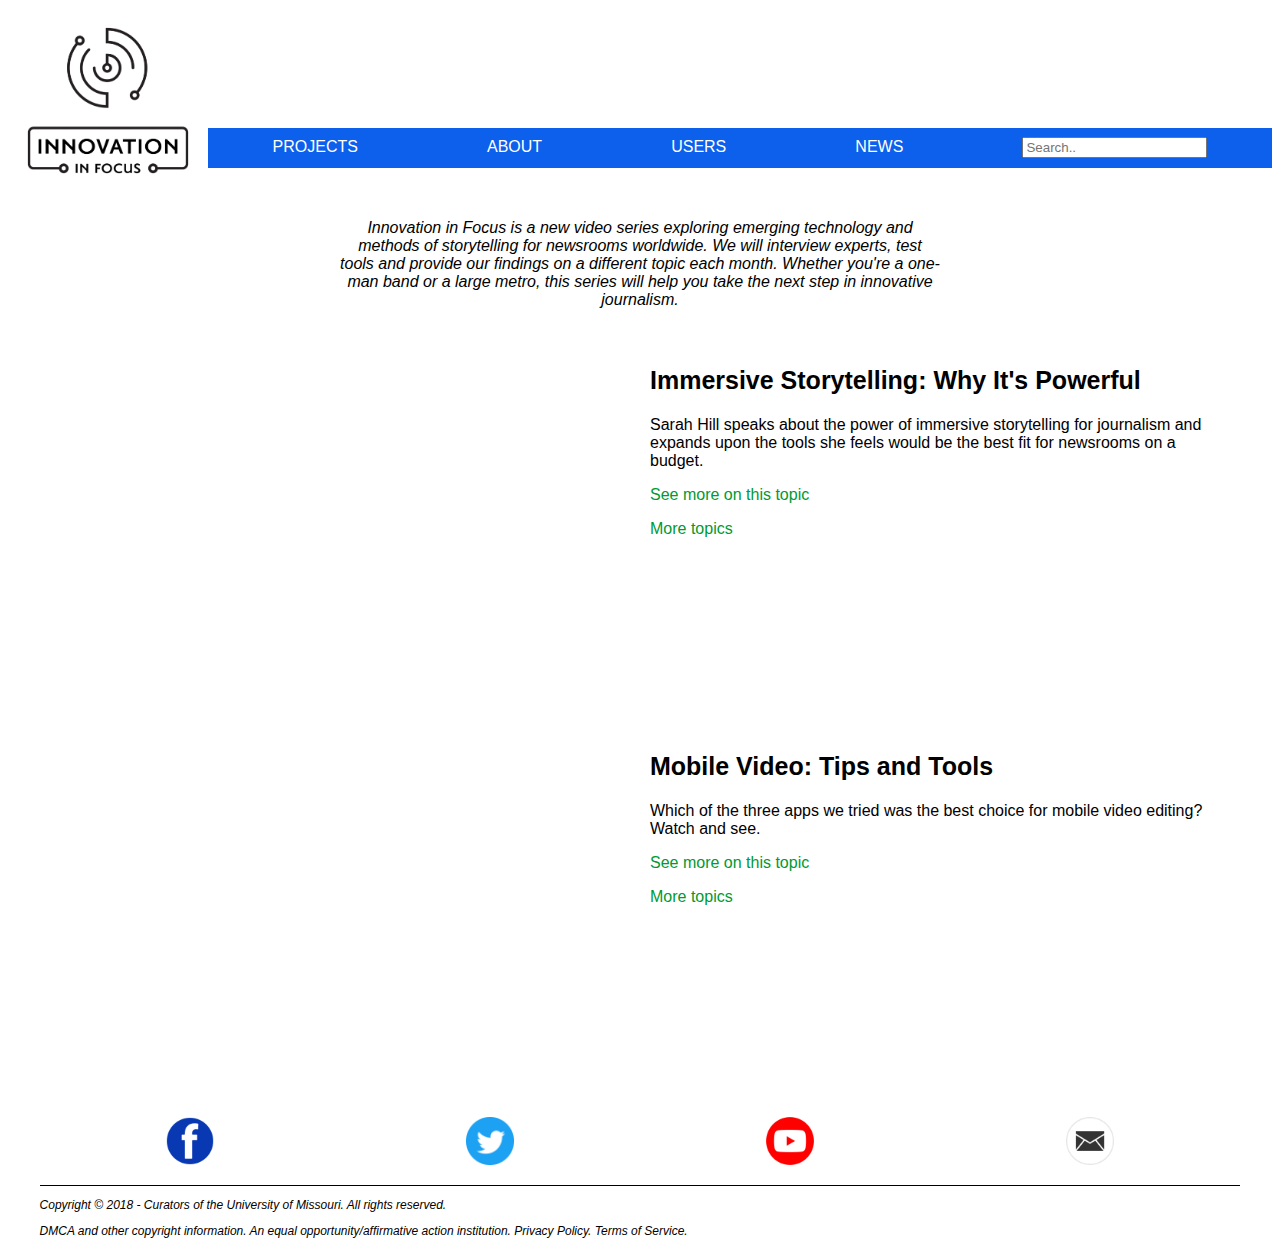
<file: index.html>
<!DOCTYPE html PUBLIC "-//W3C//DTD XHTML 1.0 Transitional//EN"
   "http://www.w3.org/TR/xhtml1/DTD/xhtml1-transitional.dtd">

<html xmlns="http://www.w3.org/1999/xhtml">

<head>
  <title> Innovation in Focus|RJI</title>
  <meta http-equiv="content-type" content="text/html;charset=utf-8" />
  <link rel="stylesheet" type="text/css" href="style.css"/>
  <meta name="viewport" content="width=device-width, initial-scale=1"/>
  <script src="https://code.jquery.com/jquery-1.12.0.min.js"></script>
  <script src="focus.js" type="text/javascript"></script>
  <link href="https://fonts.googleapis.com/css?family=Heebo:100,300,400" />
</head>


<body>

    <div id="header">
      <div class="logo">
        <a href="index.html"> <img src="Logo/IF.png" alt="Innovation in Focus Logo"/></a>
      </div>
<!-- <a class="menu-trigger" href="#">&#9776;</a> -->
      <ul id="nav">
          <li><a href="focus_content.html">PROJECTS</a></li>
          <li><a href="focus_about.html">ABOUT</a></li>
          <li><a href="focus_user.html">USERS</a></li>
          <li><a href="focus_news.html">NEWS</a></li>
          <div id="searchbar">
          <input type= "text" placeholder="Search.."/>
        </div>
      </ul>
    </div>

<div id="container">
<div id="intro">
<p> Innovation in Focus is a new video series exploring emerging technology and methods
   of storytelling for newsrooms worldwide. We will interview experts, test tools
    and provide our findings on a different topic each month. Whether you're a
    one-man band or a large metro, this series will help you take the next
    step in innovative journalism.</p></div>



<section>
<div class="videoWrapper">
<iframe class="video" src="https://www.youtube.com/embed/wwiMXInq5UU" frameborder="0" allow="autoplay; encrypted-media" allowfullscreen></iframe>
</div>

  <article>
    <h2> Immersive Storytelling: Why It's Powerful </h2>
      <p> Sarah Hill speaks about the power of immersive storytelling for journalism and expands upon the tools she feels would be the best fit for newsrooms on a budget. </p>
      <p><a class="link" href="focus_topic1.html">See more on this topic</a></p>
      <p><a class="link" href="focus_content.html">More topics</a></p>
    </article>
</section>

<section>
<div class="videoWrapper">
<iframe class="video" src="https://www.youtube.com/embed/y49dNmz2YIo" frameborder="0" allow="autoplay; encrypted-media" allowfullscreen></iframe>
</div>


<article>
<h2>Mobile Video: Tips and Tools</h2>
<p>Which of the three apps we tried was the best choice for mobile video editing? Watch and see.</p>

<p><a class="link" href="">See more on this topic</a></p>
<p><a class="link" href="focus_content.html">More topics</a></p>
</article>
</section>

<div id="social">
  <a class="social" href="https://www.facebook.com/reynoldsjournalisminstitute/"><img src="Social Icons/facebook.png" alt="Connect on Facebook"/></a>
  <a class="social" href="https://twitter.com/RJI"><img src="Social Icons/Twitter_Social_Icon_Circle_Color.png" alt="Connect on Twitter"/></a>
  <a class="social" href="https://www.youtube.com/user/reynoldsjournalism"><img src="Social Icons/youtube_social_circle_red.png" alt="Connect on YouTube"/></a>
  <a class="social" href="mailto:duncank@rjionline.org"><img src="Social Icons/email.png" alt="Email us"/></a>
</div>


<footer>
<p class="footer"> Copyright © 2018 - Curators of the University of Missouri. All rights reserved.</p>
<p class="footer"> DMCA and other copyright information. An equal opportunity/affirmative action institution. Privacy Policy. Terms of Service.</p></footer>

<!--<link rel="stylesheet" href="https://cdnjs.cloudflare.com/ajax/libs/font-awesome/4.7.0/css/font-awesome.min.css">

<div class=social><a href="https://www.facebook.com/reynoldsjournalisminstitute/" class="fa fa-facebook"></a>
<a href="https://twitter.com/RJI" class="fa fa-twitter"></a>
<a href="https://www.youtube.com/user/reynoldsjournalism" class="fa fa-youtube"></a>
<a href="#" class="fa fa-e-mail"></a>
</div>-->
</div>
</body>
</html>
</file>
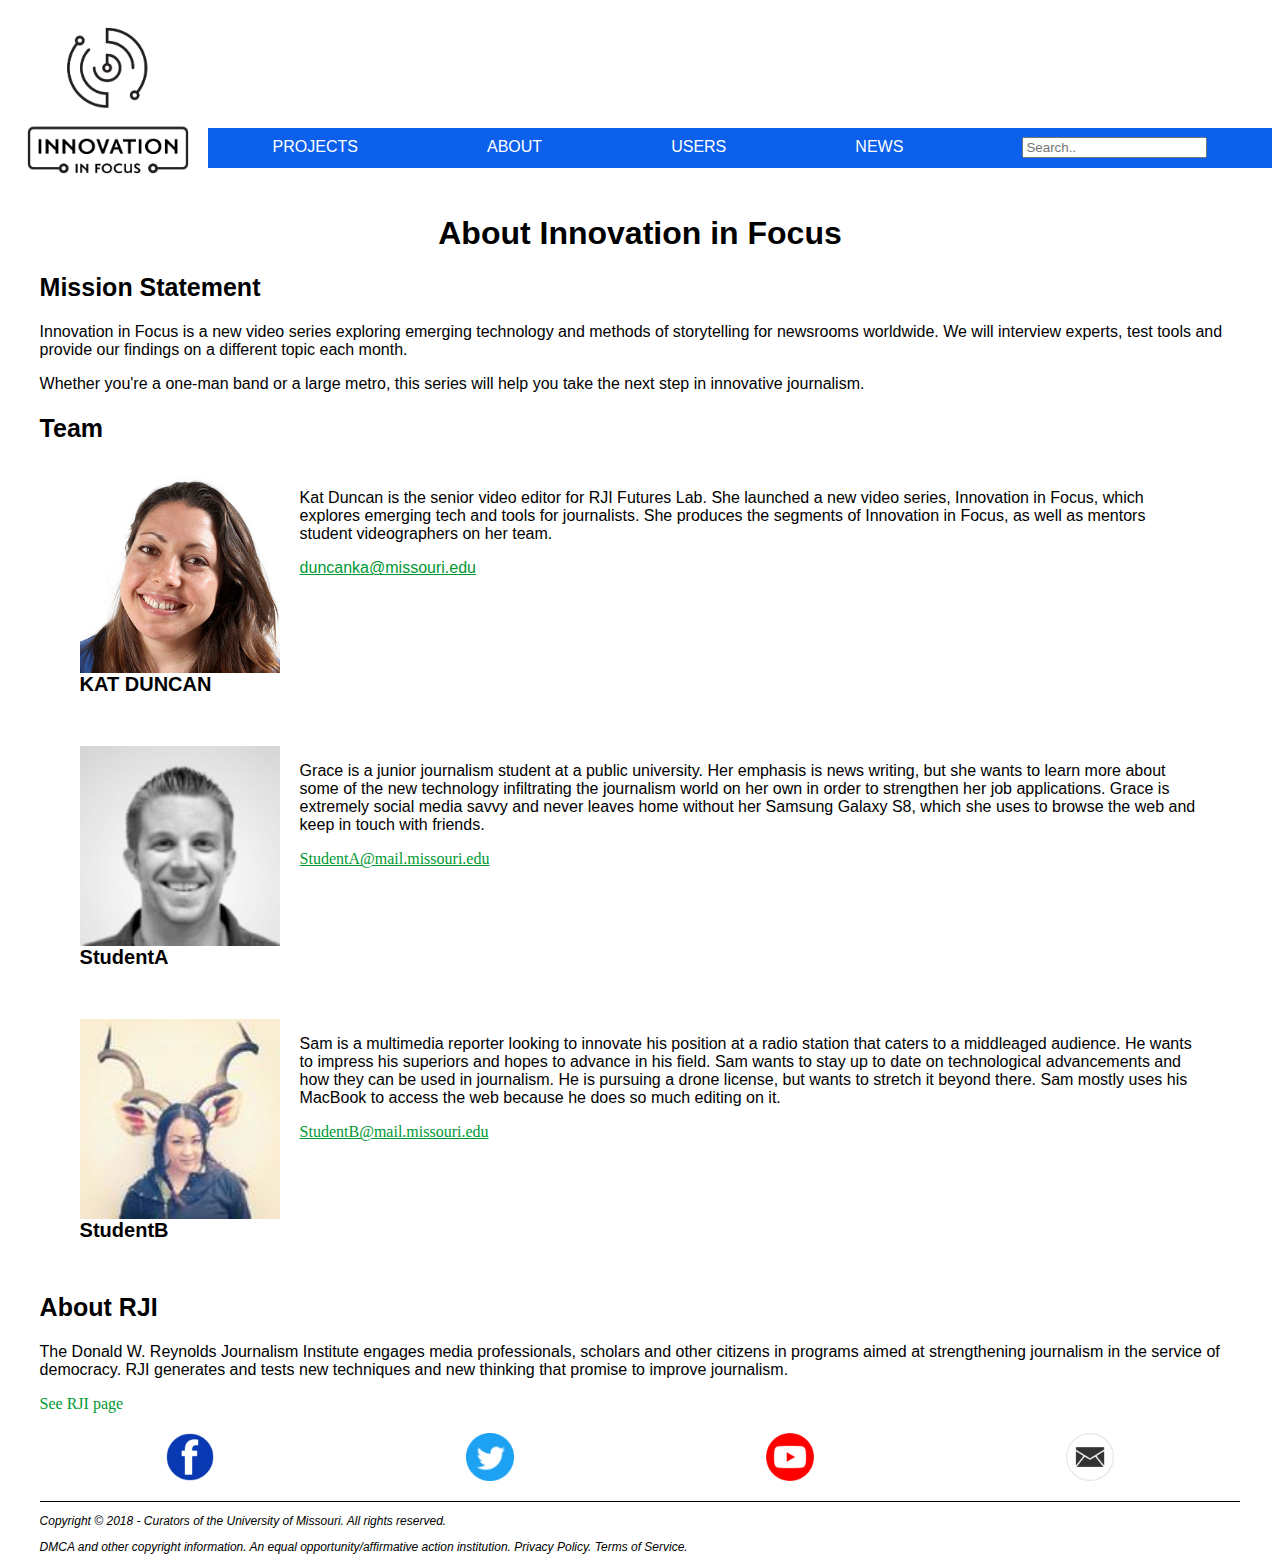
<file: focus_about.html>
<!DOCTYPE html PUBLIC "-//W3C//DTD XHTML 1.0 Transitional//EN"
   "http://www.w3.org/TR/xhtml1/DTD/xhtml1-transitional.dtd">

<html xmlns="http://www.w3.org/1999/xhtml">

<head>
  <title> Innovation in Focus|ABOUT</title>
  <meta http-equiv="content-type" content="text/html;charset=utf-8" />
  <link rel="stylesheet" type="text/css" href="style.css"/>
  <meta name="viewport" content="width=device-width, initial-scale=1"/>
  <link href="https://fonts.googleapis.com/css?family=Heebo:100,300,400"/>
  <script src="https://code.jquery.com/jquery-1.12.0.min.js"></script>
  <script src="focus.js" type="text/javascript"></script>
  </head>

<body>
    <div id="header">
      <div class="logo">
        <a href="index.html"> <img src="Logo/IF.png" alt="Innovation in Focus Logo"/></a>
      </div>
<!--here is the top part that contains logo and hamburger menu-->
<!-- <a class="menu-trigger" href="#">&#9776;</a> -->
      <ul id="nav">
          <li><a href="focus_content.html">PROJECTS</a></li>
          <li><a href="focus_about.html">ABOUT</a></li>
          <li><a href="focus_user.html">USERS</a></li>
          <li><a href="focus_news.html">NEWS</a></li>
          <div id="searchbar">
          <input type= "text" placeholder="Search.."/>
        </div>
      </ul>
    </div>
<!--here is the end of top part-->

<!--here is the page title -->
<div id="container">
<h1> About Innovation in Focus </h1>

<!--here is the end of page title-->

<!--here is the Mission Statement -->
<h2> Mission Statement</h2>
<p> Innovation in Focus is a new video series exploring emerging technology and methods of storytelling for newsrooms worldwide. We will interview experts, test tools and provide our findings on a different topic each month.</p>

<p>Whether you're a one-man band or a large metro, this series will help you take the next step in innovative journalism. </p>
<!--here is the end of Mission Statement-->

<!--here is the team -->
<h2> Team </h2>
<!-- here begins the introduction of three team members-->

<div class="team">
  <div class="team_pic">
    <img class="img" style="width: 100%" src="AboutPhotos/kat-duncan-2017.jpg" alt="A picture of Kat"/>
    <h3> KAT DUNCAN</h3>
  </div>
  <div class="team_text">

    <p> Kat Duncan is the senior video editor for RJI Futures Lab. She launched a new video series, Innovation in Focus, which explores emerging tech and tools for journalists. She produces the segments of Innovation in Focus, as well as mentors student videographers on her team. </p>
    <p><a class="email" href="mailto:">duncanka@missouri.edu</a></p>
  </div>
</div>

<div class="team">
  <div class="team_pic">
    <img style="width: 100%" src="AboutPhotos/128.jpg" alt="A picture of Student A"/>
    <h3> StudentA</h3>
  </div>
  <div class="team_text">

    <p> Grace is a junior journalism student at a public university. Her emphasis is news writing, but she wants to learn more about some of the new technology infiltrating the journalism world on her own in order to strengthen her job applications. Grace is extremely social media savvy and never leaves home without her Samsung Galaxy S8, which she uses to browse the web and keep in touch with friends.</p>
    <a class="email" href="mailto:">StudentA@mail.missouri.edu</a>
  </div>
</div>

<div class="team">
  <div class="team_pic">
    <img style="width: 100%" src="AboutPhotos/128-2.jpg" alt="A picture of Student B"/>
    <h3> StudentB</h3>
  </div>
  <div class="team_text">

    <p> Sam is a multimedia reporter looking to innovate his position at a radio station that caters to a middle­aged audience. He wants to impress his superiors and hopes to advance in his field. Sam wants to stay up to date on technological advancements and how they can be used in journalism. He is pursuing a drone license, but wants to stretch it beyond there. Sam mostly uses his MacBook to access the web because he does so much editing on it.</p>
    <a class="email" href="mailto:">StudentB@mail.missouri.edu</a>
  </div>
</div>

<!--here is the end of the team-->

<!--here is About RJI -->
<h2>About RJI</h2>
<p>The Donald W. Reynolds Journalism Institute engages media professionals, scholars and other citizens in programs aimed at strengthening journalism in the service of democracy. RJI generates and tests new techniques and new thinking that promise to improve journalism. </p>
  <a class="link" href="https://www.rjionline.org/about"> See RJI page </a>

<!--here is the end of About RJI-->
<div id="social">
  <a class="social" href="https://www.facebook.com/reynoldsjournalisminstitute/"><img src="Social Icons/facebook.png" alt="Connect on Facebook"/></a>
  <a class="social" href="https://twitter.com/RJI"><img src="Social Icons/Twitter_Social_Icon_Circle_Color.png" alt="Connect on Twitter"/></a>
  <a class="social" href="https://www.youtube.com/user/reynoldsjournalism"><img src="Social Icons/youtube_social_circle_red.png" alt="Connect on YouTube"/></a>
  <a class="social" href="mailto:duncank@rjionline.org"><img src="Social Icons/email.png" alt="Email us"/></a>
</div>

<!--here is the footer -->
<footer>
<p class="footer"> Copyright © 2018 - Curators of the University of Missouri. All rights reserved.</p>
<p class="footer"> DMCA and other copyright information. An equal opportunity/affirmative action institution. Privacy Policy. Terms of Service.</p></footer>


<!--here is the end of the footer-->
</div>
</body>
</html>
</file>
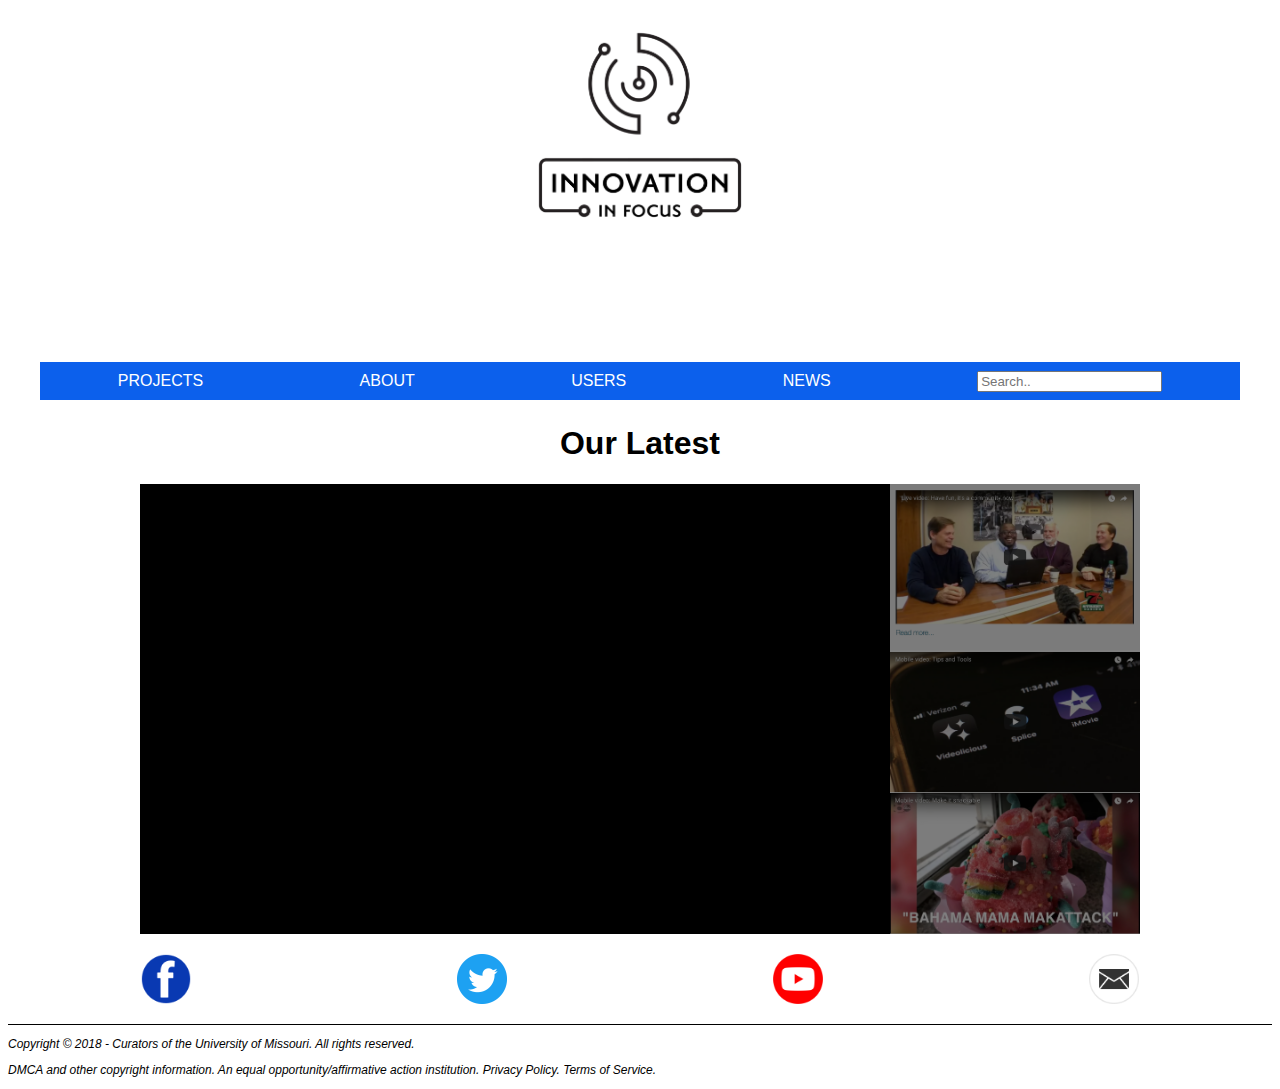
<file: focus_content.html>
<!DOCTYPE html PUBLIC "-//W3C//DTD XHTML 1.0 Transitional//EN"
   "http://www.w3.org/TR/xhtml1/DTD/xhtml1-transitional.dtd">

<html xmlns="http://www.w3.org/1999/xhtml">

<head>
  <title> Innovation in Focus| CONTENT</title>
  <meta http-equiv="content-type" content="text/html;charset=utf-8" />
  <link rel="stylesheet" type="text/css" href="style.css"/>
  <meta name="viewport" content="width=device-width, initial-scale=1"/>
  <link href="https://fonts.googleapis.com/css?family=Heebo:100,300,400" />
  <script src="https://code.jquery.com/jquery-1.12.0.min.js"></script>
  <script src="focus.js" type="text/javascript"></script>
</head>

<body>
  <a href="index.html"> <img src="Logo/IF.png" alt="Innovation in Focus Logo" width="20" /></a>
<div id="container">

<div id="header">
</div>


<!-- <a class="menu-trigger" href="#">&#9776;</a> -->
<ul id="nav">
    <li><a href="focus_content.html">PROJECTS</a></li>
    <li><a href="focus_about.html">ABOUT</a></li>
    <li><a href="focus_user.html">USERS</a></li>
    <li><a href="focus_news.html">NEWS</a></li>
    <div id="searchbar">
    <input type= "text" placeholder="Search.."/>
  </div>
</ul>


<h1>Our Latest</h1>
<figure id="video_player">
    <div id="video_container">
        <iframe width="560" height="315" src="https://www.youtube.com/embed/wwiMXInq5UU" frameborder="0" allow="autoplay; encrypted-media" allowfullscreen></iframe>
    </div>

<figcaption>
  <a href="https://youtu.be/wwiMXInq5UU">
    <img src="Placeholder/focus1.jpg" alt="Innovation in Focus1"/>
  </a>
  <a href="https://youtu.be/wwiMXInq5UU">
    <img src="Placeholder/focus2.jpg" alt="Innovation in Focus2"/>
  </a>
  <a href="https://youtu.be/wwiMXInq5UU">
    <img src="Placeholder/focus3.jpg" alt="Innovation in Focus3"/>
  </a></div></figure>


<!-- le footer -->
<div id="social">
  <a class="social" href="https://www.facebook.com/reynoldsjournalisminstitute/"><img src="Social Icons/facebook.png" alt="Connect on Facebook"/></a>
  <a class="social" href="https://twitter.com/RJI"><img src="Social Icons/Twitter_Social_Icon_Circle_Color.png" alt="Connect on Twitter"/></a>
  <a class="social" href="https://www.youtube.com/user/reynoldsjournalism"><img src="Social Icons/youtube_social_circle_red.png" alt="Connect on YouTube"/></a>
  <a class="social" href="mailto:duncank@rjionline.org"><img src="Social Icons/email.png" alt="Email us"/></a>
</div>

<footer>
<p class="footer"> Copyright © 2018 - Curators of the University of Missouri. All rights reserved.</p>
<p class="footer"> DMCA and other copyright information. An equal opportunity/affirmative action institution. Privacy Policy. Terms of Service.</p></footer>

</div>
</body>
</html>
</file>
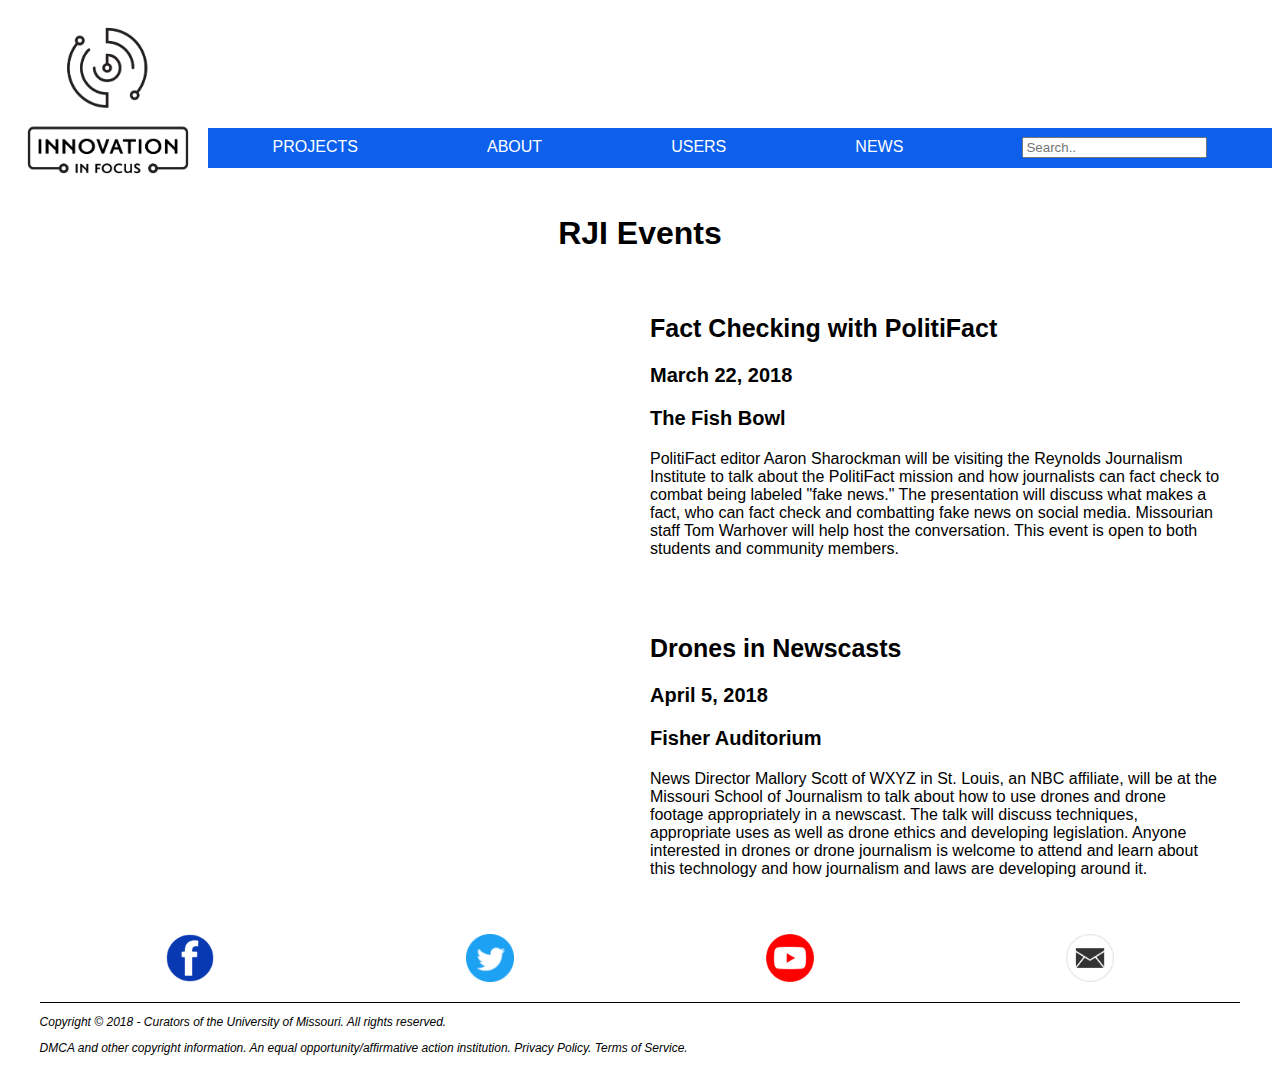
<file: focus_events.html>
<!DOCTYPE html PUBLIC "-//W3C//DTD XHTML 1.0 Transitional//EN"
   "http://www.w3.org/TR/xhtml1/DTD/xhtml1-transitional.dtd">

<html xmlns="http://www.w3.org/1999/xhtml">

<head>
  <title> Innovation in Focus| EVENTS</title>
  <meta http-equiv="content-type" content="text/html;charset=utf-8" />
  <link rel="stylesheet" type="text/css" href="style.css"/>
  <meta name="viewport" content="width=device-width, initial-scale=1"/>
  <script src="https://code.jquery.com/jquery-1.12.0.min.js"></script>
  <script src="focus.js" type="text/javascript"></script>
  <link href="https://fonts.googleapis.com/css?family=Heebo:100,300,400" />
</head>


<body>

    <div id="header">
      <div class="logo">
        <a href="index.html"> <img src="Logo/IF.png" alt="Innovation in Focus Logo"/></a>
      </div>
<!-- <a class="menu-trigger" href="#">&#9776;</a> -->
        <ul id="nav">
            <li><a href="focus_content.html">PROJECTS</a></li>
            <li><a href="focus_about.html">ABOUT</a></li>
            <li><a href="focus_user.html">USERS</a></li>
            <li><a href="focus_news.html">NEWS</a></li>
            <div id="searchbar">
            <input type= "text" placeholder="Search.."/>
          </div>
        </ul>
      </div>

<div id="container">
<h1> RJI Events </h1>

<section>
<article>
<h2> Fact Checking with PolitiFact </h2>
<h3> March 22, 2018 </h3>
<h3> The Fish Bowl </h3>
<p> PolitiFact editor Aaron Sharockman will be visiting the Reynolds Journalism Institute to talk about the PolitiFact mission and how journalists can fact check to combat being labeled "fake news." The presentation will discuss what makes a fact, who can fact check and combatting fake news on social media. Missourian staff Tom Warhover will help host the conversation. This event is open to both students and community members. </p>
</article>
</section>

<section>
<article>
<h2> Drones in Newscasts </h2>
<h3> April 5, 2018 </h3>
<h3> Fisher Auditorium </h3>
<p> News Director Mallory Scott of WXYZ in St. Louis, an NBC affiliate, will be at the Missouri School of Journalism to talk about how to use drones and drone footage appropriately in a newscast. The talk will discuss techniques, appropriate uses as well as drone ethics and developing legislation. Anyone interested in drones or drone journalism is welcome to attend and learn about this technology and how journalism and laws are developing around it. </p>
</article>
</section>

<div id="social">
  <a class="social" href="https://www.facebook.com/reynoldsjournalisminstitute/"><img src="Social Icons/facebook.png" alt="Connect on Facebook"/></a>
  <a class="social" href="https://twitter.com/RJI"><img src="Social Icons/Twitter_Social_Icon_Circle_Color.png" alt="Connect on Twitter"/></a>
  <a class="social" href="https://www.youtube.com/user/reynoldsjournalism"><img src="Social Icons/youtube_social_circle_red.png" alt="Connect on YouTube"/></a>
  <a class="social" href="mailto:duncank@rjionline.org"><img src="Social Icons/email.png" alt="Email us"/></a>
</div>


<footer>
<p class="footer"> Copyright © 2018 - Curators of the University of Missouri. All rights reserved.</p>
<p class="footer"> DMCA and other copyright information. An equal opportunity/affirmative action institution. Privacy Policy. Terms of Service.</p></footer>


</div>
</body>
</html>
</file>
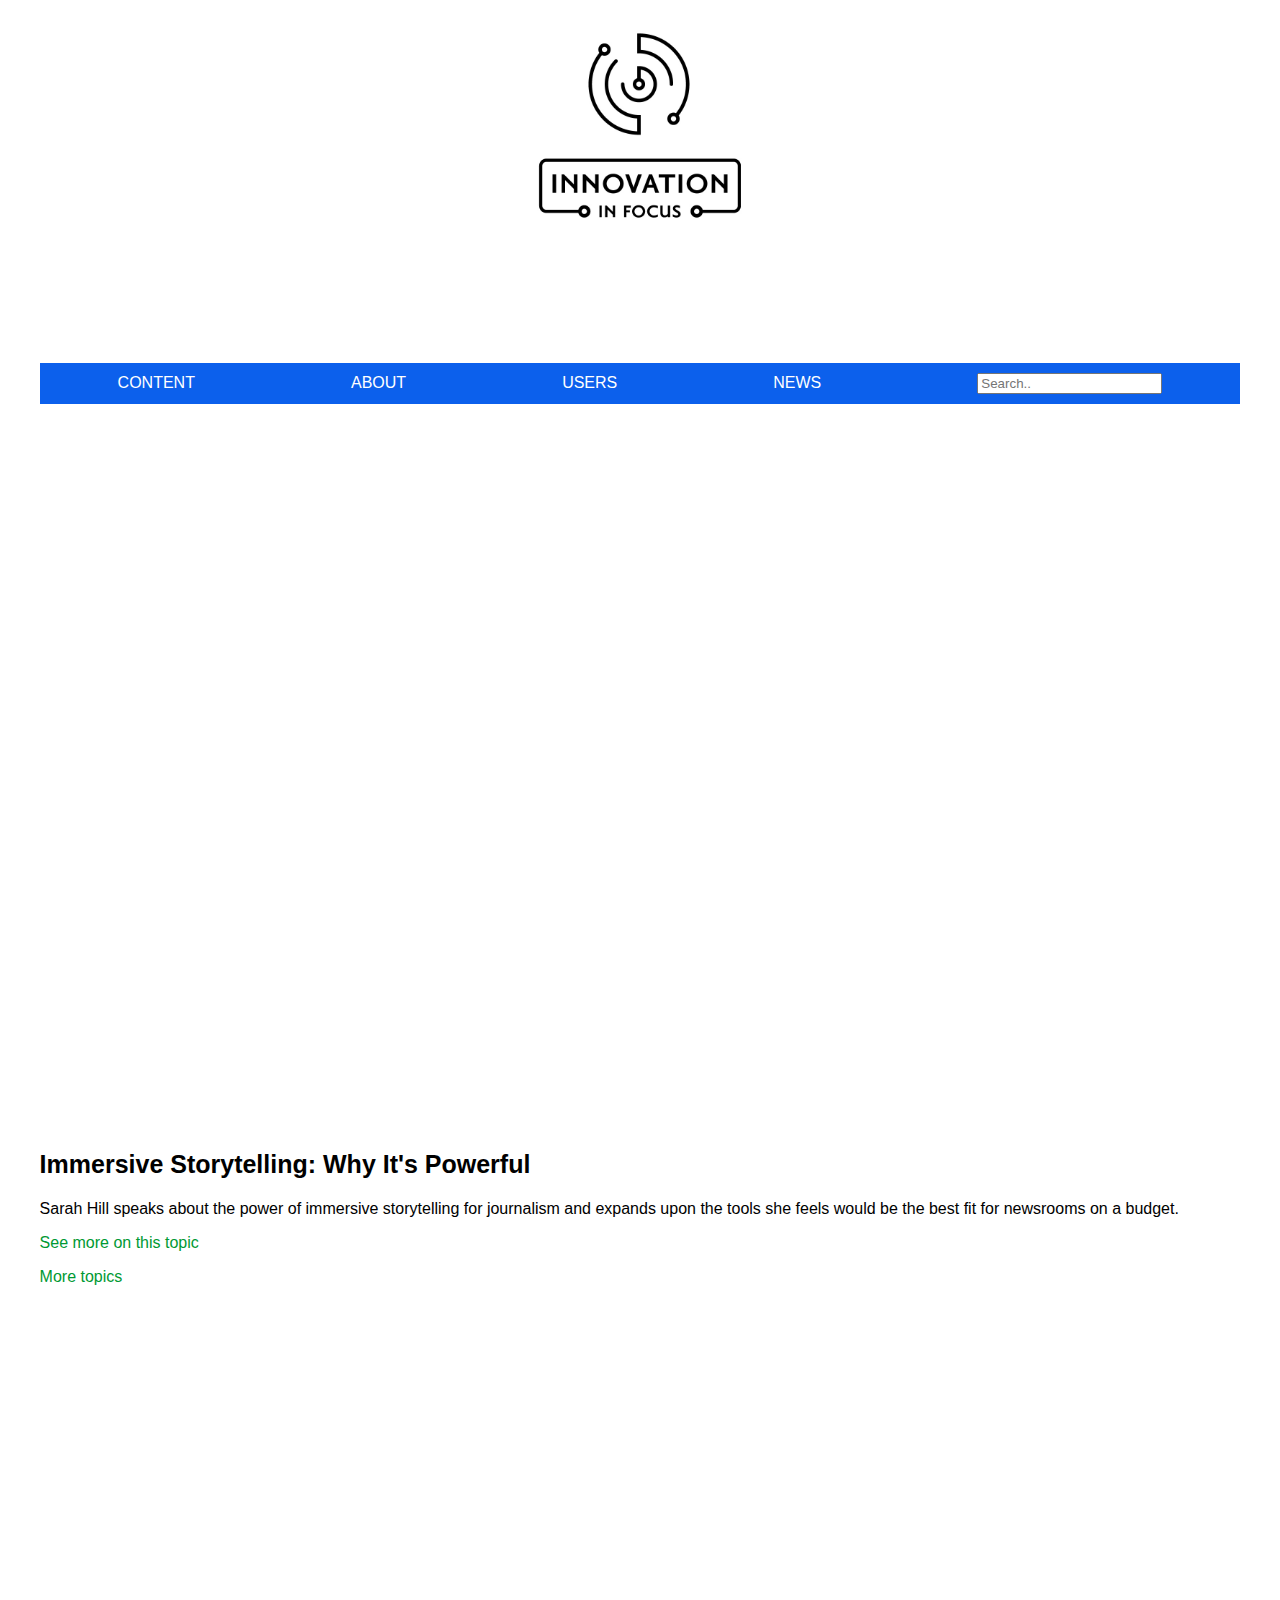
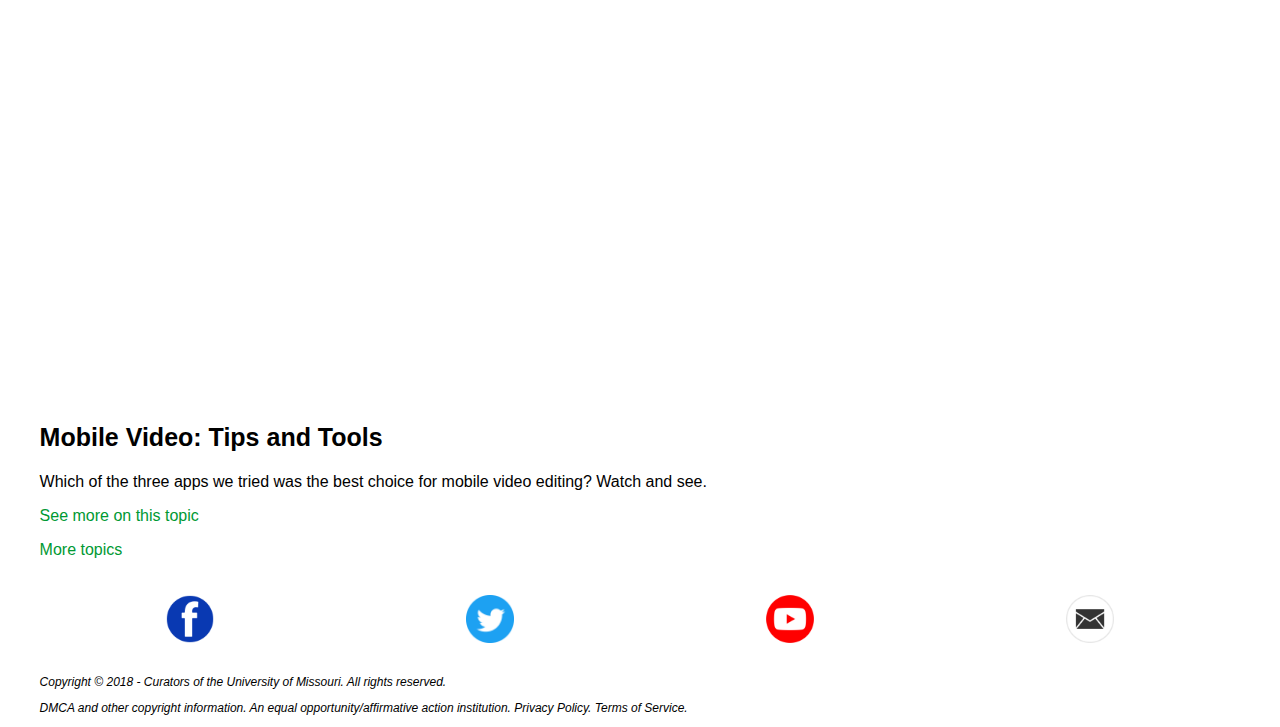
<file: focus_main.html>
<!DOCTYPE html PUBLIC "-//W3C//DTD XHTML 1.0 Transitional//EN"
   "http://www.w3.org/TR/xhtml1/DTD/xhtml1-transitional.dtd">

<html xmlns="http://www.w3.org/1999/xhtml">

<head>
  <title> Innovation in Focus|RJI</title>
  <meta http-equiv="content-type" content="text/html;charset=utf-8" />
  <link rel="stylesheet" type="text/css" href="style.css"/>
    <meta name="viewport" content="width=device-width, initial-scale=1"/>

  <link href="https://fonts.googleapis.com/css?family=Heebo:100,300,400" />
</head>


<body>
  <a href="focus_main.html"> <img src="Logo/Innovation-in-Focus_Logo_BW_700px.jpg" alt="Innovation in Focus Logo" width=20 /></a>
<div id="container">

<div id="header">
</div>

<ul id="nav">
    <li><a href="focus_content.html">CONTENT</a></li>
    <li><a href="focus_about.html">ABOUT</a></li>
    <li><a href="focus_user.html">USERS</a></li>
    <li><a href="">NEWS</a></li>
    <li><input type="text" placeholder="Search.."/></li>
</ul>

<div class="videoWrapper">
<iframe class="video" width="560" height="315" src="https://www.youtube.com/embed/wwiMXInq5UU" frameborder="0" allow="autoplay; encrypted-media" allowfullscreen></iframe>
</div>

<h2> Immersive Storytelling: Why It's Powerful </h2>
<p> Sarah Hill speaks about the power of immersive storytelling for journalism and expands upon the tools she feels would be the best fit for newsrooms on a budget. </p>


<p><a class="link" href="">See more on this topic</a></p>
<p><a class="link" href="focus_content.html">More topics</a></p>

<div class="videoWrapper">
<iframe class="video" width="560" height="315" src="https://www.youtube.com/embed/y49dNmz2YIo" frameborder="0" allow="autoplay; encrypted-media" allowfullscreen></iframe>
</div>

<h2>Mobile Video: Tips and Tools</h2>
<p>Which of the three apps we tried was the best choice for mobile video editing? Watch and see.</p>

<p><a class="link" href="">See more on this topic</a></p>
<p><a class="link" href="focus_content.html">More topics</a></p>

<div id="social">
  <a class="social" href="https://www.facebook.com/reynoldsjournalisminstitute/"><img src="Social Icons/facebook.png" alt="Connect on Facebook"/></a>
  <a class="social" href="https://twitter.com/RJI"><img src="Social Icons/Twitter_Social_Icon_Circle_Color.png" alt="Connect on Twitter"/></a>
  <a class="social" href="https://www.youtube.com/user/reynoldsjournalism"><img src="Social Icons/youtube_social_circle_red.png" alt="Connect on YouTube"/></a>
  <a class="social" href="mailto:duncank@rjionline.org"><img src="Social Icons/email.png" alt="Email us"/></a>
</div>

<p class="footer"> Copyright © 2018 - Curators of the University of Missouri. All rights reserved.</p>
<p class="footer"> DMCA and other copyright information. An equal opportunity/affirmative action institution. Privacy Policy. Terms of Service.</p>

<!--<link rel="stylesheet" href="https://cdnjs.cloudflare.com/ajax/libs/font-awesome/4.7.0/css/font-awesome.min.css">

<div class=social><a href="https://www.facebook.com/reynoldsjournalisminstitute/" class="fa fa-facebook"></a>
<a href="https://twitter.com/RJI" class="fa fa-twitter"></a>
<a href="https://www.youtube.com/user/reynoldsjournalism" class="fa fa-youtube"></a>
<a href="#" class="fa fa-e-mail"></a>
</div>-->
</div>
</body>
</html>
</file>
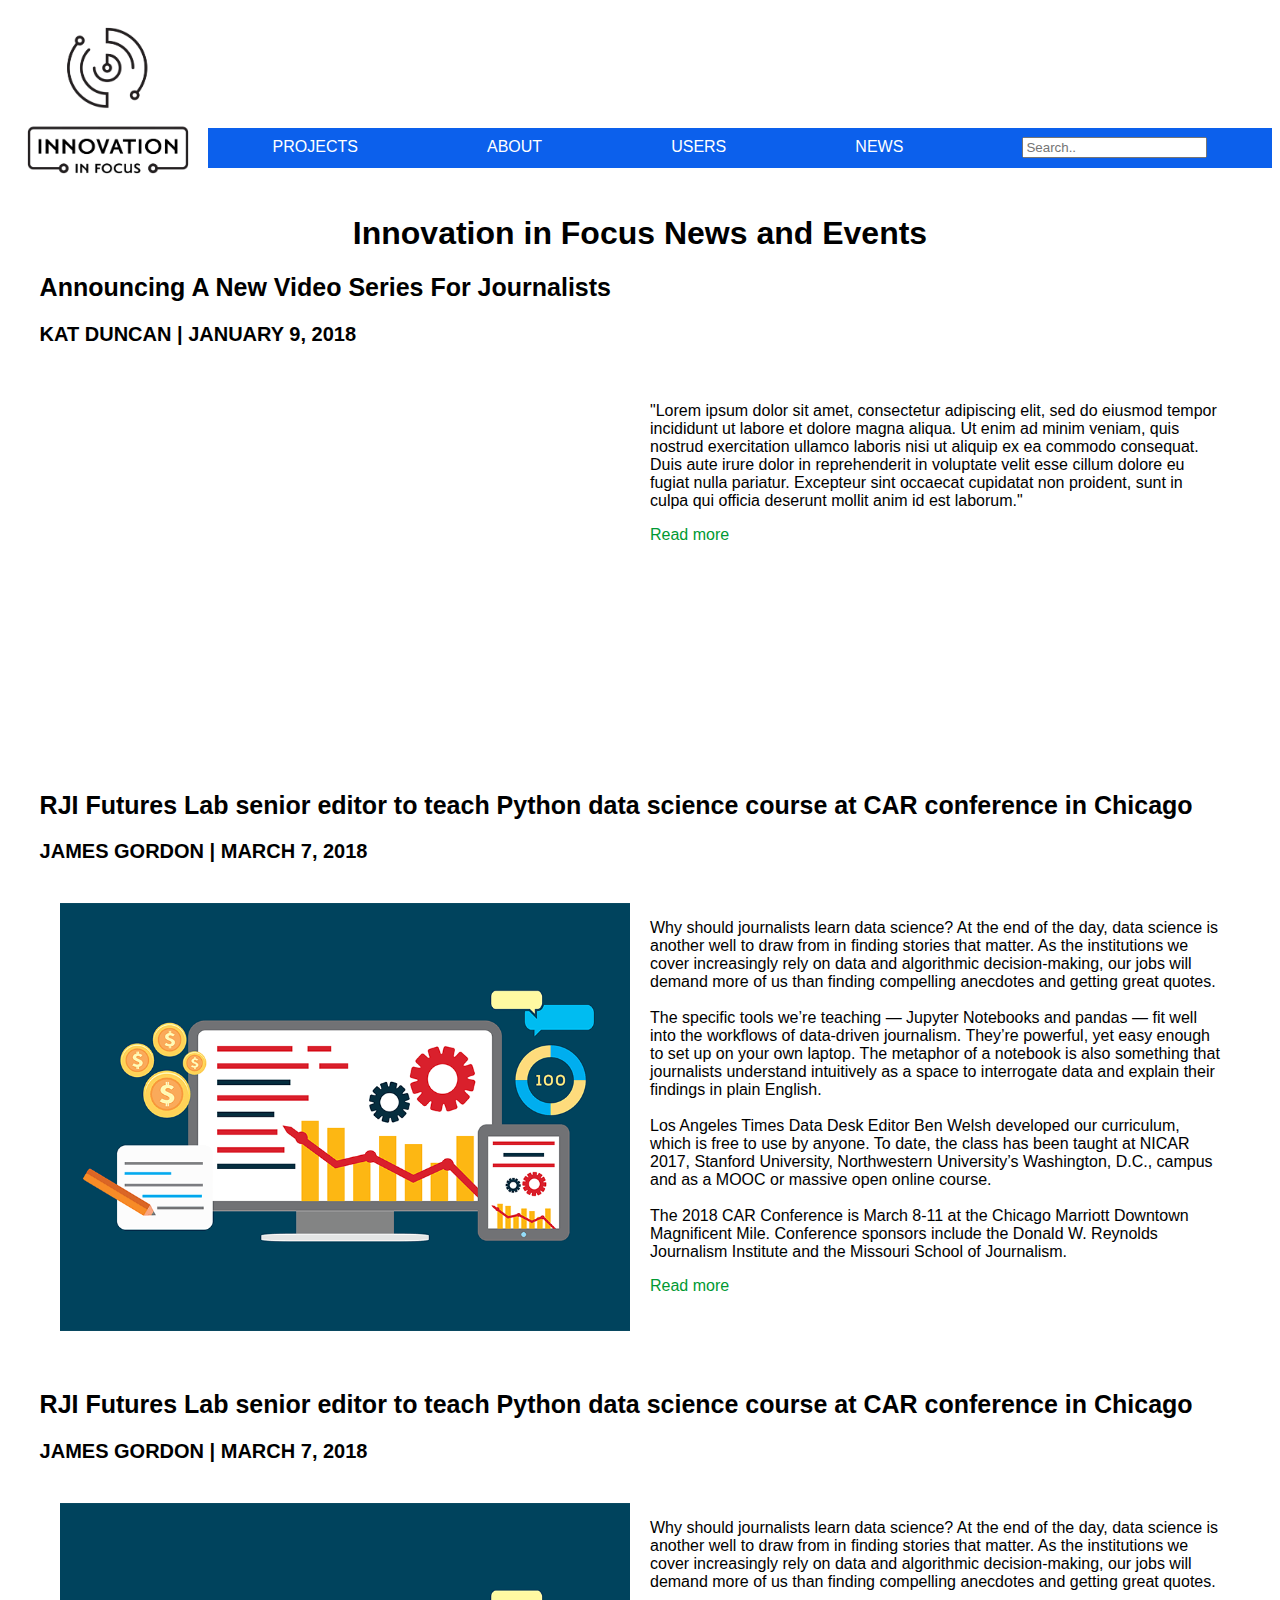
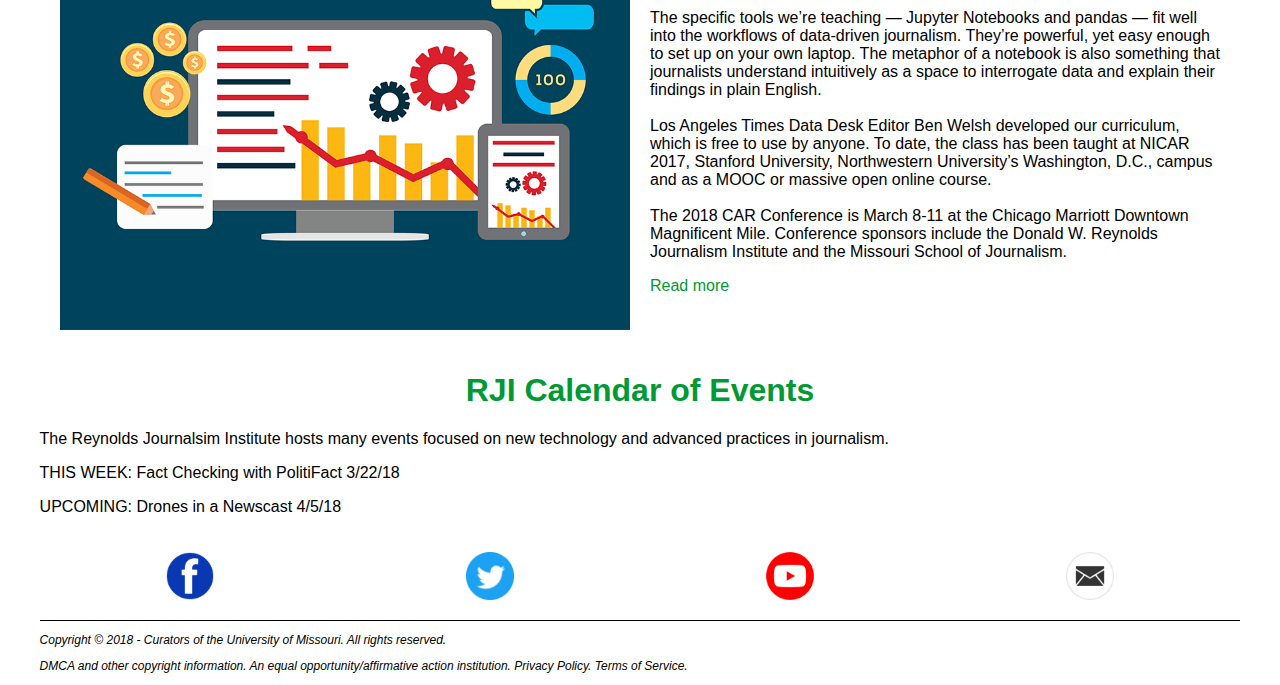
<file: focus_news.html>
<!DOCTYPE html PUBLIC "-//W3C//DTD XHTML 1.0 Transitional//EN"
   "http://www.w3.org/TR/xhtml1/DTD/xhtml1-transitional.dtd">

<html xmlns="http://www.w3.org/1999/xhtml">

<head>
  <title> Innovation in Focus| NEWS</title>
  <meta http-equiv="content-type" content="text/html;charset=utf-8" />
  <link rel="stylesheet" type="text/css" href="style.css"/>
  <meta name="viewport" content="width=device-width, initial-scale=1"/>
  <script src="https://code.jquery.com/jquery-1.12.0.min.js"></script>
  <script src="focus.js" type="text/javascript"></script>
  <link href="https://fonts.googleapis.com/css?family=Heebo:100,300,400" />
</head>


<body>



  <div id="header">
    <div class="logo">
      <a href="index.html"> <img src="Logo/IF.png" alt="Innovation in Focus Logo" /></a>
    </div>
<!-- <a class="menu-trigger" href="#">&#9776;</a> -->
      <ul id="nav">
          <li><a href="focus_content.html">PROJECTS</a></li>
          <li><a href="focus_about.html">ABOUT</a></li>
          <li><a href="focus_user.html">USERS</a></li>
          <li><a href="focus_news.html">NEWS</a></li>
          <div id="searchbar">
          <input type= "text" placeholder="Search.."/>
        </div>
      </ul>
</div>

<!--<div class="left">
<img src="https://journalism.missouri.edu/wp-content/uploads/2017/08/kat-duncan-2017.jpg"alt="Kat Duncan" style="vertical-align:bottom"title="Kat Duncan" min-width="50" min-height="427">-->
<div id="container">
<h1> Innovation in Focus News and Events </h1>


<h2> Announcing A New Video Series For Journalists</h2>
<h3>KAT DUNCAN | JANUARY 9, 2018</h3>

<section>
  <div class="videoWrapper">
    <iframe width="600" height="395" src="https://www.youtube.com/embed/CUg2EQiC2ek" frameborder="0" allow="autoplay; encrypted-media" allowfullscreen></iframe>
  </div>
  <article>
    <p> "Lorem ipsum dolor sit amet, consectetur adipiscing elit, sed do eiusmod tempor incididunt ut labore et dolore magna aliqua. Ut enim ad minim veniam, quis nostrud exercitation ullamco laboris nisi ut aliquip ex ea commodo consequat. Duis aute irure dolor in reprehenderit in voluptate velit esse cillum dolore eu fugiat nulla pariatur. Excepteur sint occaecat cupidatat non proident, sunt in culpa qui officia deserunt mollit anim id est laborum." </p>
    <p> <a class="link" href="focus_newsstory1.html"> Read more </a></p>
  </article>
</section>
<!--<p>If you have any questions, please contact us.</p>-->

<!--<img src="https://www.californiacivicdata.org/img/james-gordon.jpg"alt="James Gordon" title="James Gordon" min-width="600" min-height="427">-->
<br/>
<h2> RJI Futures Lab senior editor to teach Python data science course at CAR conference in Chicago</h2>
<h3> JAMES GORDON | MARCH 7, 2018 </h3>


<section>
  <div class="newsRelease">
    <img src="datascience01.png"alt="illustration" />
  </div>
  <article>
    <p>Why should journalists learn data science? At the end of the day, data science is another well to draw from in finding stories that matter. As the institutions we cover increasingly rely on data and algorithmic decision-making, our jobs will demand more of us than finding compelling anecdotes and getting great quotes.<br /><br />The specific tools we’re teaching — Jupyter Notebooks and pandas — fit well into the workflows of data-driven journalism. They’re powerful, yet easy enough to set up on your own laptop. The metaphor of a notebook is also something that journalists understand intuitively as a space to interrogate data and explain their findings in plain English.
      <br /> <br />Los Angeles Times Data Desk Editor Ben Welsh developed our curriculum, which is free to use by anyone. To date, the class has been taught at NICAR 2017, Stanford University, Northwestern University’s Washington, D.C., campus and as a MOOC or massive open online course.
      <br /> <br />The 2018 CAR Conference is March 8-11 at the Chicago Marriott Downtown Magnificent Mile. Conference sponsors include the Donald W. Reynolds Journalism Institute and the Missouri School of Journalism.</p>
      <p> <a class="link" href="#"> Read more </a></p>
    </article>
</section>

<br/>

<h2> RJI Futures Lab senior editor to teach Python data science course at CAR conference in Chicago</h2>
<h3> JAMES GORDON | MARCH 7, 2018 </h3>



<section>
  <div class="newsRelease">
    <img src="datascience01.png"alt="illustration"/>
  </div>
  <article>
    <p>Why should journalists learn data science? At the end of the day, data science is another well to draw from in finding stories that matter. As the institutions we cover increasingly rely on data and algorithmic decision-making, our jobs will demand more of us than finding compelling anecdotes and getting great quotes.<br /><br />The specific tools we’re teaching — Jupyter Notebooks and pandas — fit well into the workflows of data-driven journalism. They’re powerful, yet easy enough to set up on your own laptop. The metaphor of a notebook is also something that journalists understand intuitively as a space to interrogate data and explain their findings in plain English.
    <br /> <br />Los Angeles Times Data Desk Editor Ben Welsh developed our curriculum, which is free to use by anyone. To date, the class has been taught at NICAR 2017, Stanford University, Northwestern University’s Washington, D.C., campus and as a MOOC or massive open online course.
    <br /> <br />The 2018 CAR Conference is March 8-11 at the Chicago Marriott Downtown Magnificent Mile. Conference sponsors include the Donald W. Reynolds Journalism Institute and the Missouri School of Journalism.</p>
    <p> <a class="link" href="#"> Read more </a></p>
  </article>
</section>

<h1> <a class="link" href="focus_events.html"> RJI Calendar of Events </a></h1>
<p> The Reynolds Journalsim Institute hosts many events focused on new technology and advanced practices in journalism. </p>
<p> THIS WEEK: Fact Checking with PolitiFact 3/22/18 </p>
<p> UPCOMING: Drones in a Newscast 4/5/18 </p>


<!--<div class="usercontent">
  <a href="user content page.html" target="_https://www.rjionline.org/images/uploads/RJI_LOGO_wSchool_Stack_PMS.jpg"></a>
  <div class="photo_aside">
    <img style="width:100%" src="https://www.rjionline.org/images/uploads/RJI_LOGO_wSchool_Stack_PMS.jpg"
alt="New Donald W. Reynolds Journalism Institute to Focus on the Future of Journalism" title="New Donald W. Reynolds Journalism Institute to Focus on the Future of Journalism"/>
</div>

<div class="usertext">
    <p>New Donald W. Reynolds Journalism Institute to Focus on the Future of Journalism</p>
    <p>Author: Cat</p>
    <p>MARCH 1, 2018</p>
  </div>
</div>-->

<div id="social">
  <a class="social" href="https://www.facebook.com/reynoldsjournalisminstitute/"><img src="Social Icons/facebook.png" alt="Connect on Facebook"/></a>
  <a class="social" href="https://twitter.com/RJI"><img src="Social Icons/Twitter_Social_Icon_Circle_Color.png" alt="Connect on Twitter"/></a>
  <a class="social" href="https://www.youtube.com/user/reynoldsjournalism"><img src="Social Icons/youtube_social_circle_red.png" alt="Connect on YouTube"/></a>
  <a class="social" href="mailto:duncank@rjionline.org"><img src="Social Icons/email.png" alt="Email us"/></a>
</div>


<footer>
<p class="footer"> Copyright © 2018 - Curators of the University of Missouri. All rights reserved.</p>
<p class="footer"> DMCA and other copyright information. An equal opportunity/affirmative action institution. Privacy Policy. Terms of Service.</p></footer>


</div>
</body>
</html>
</file>
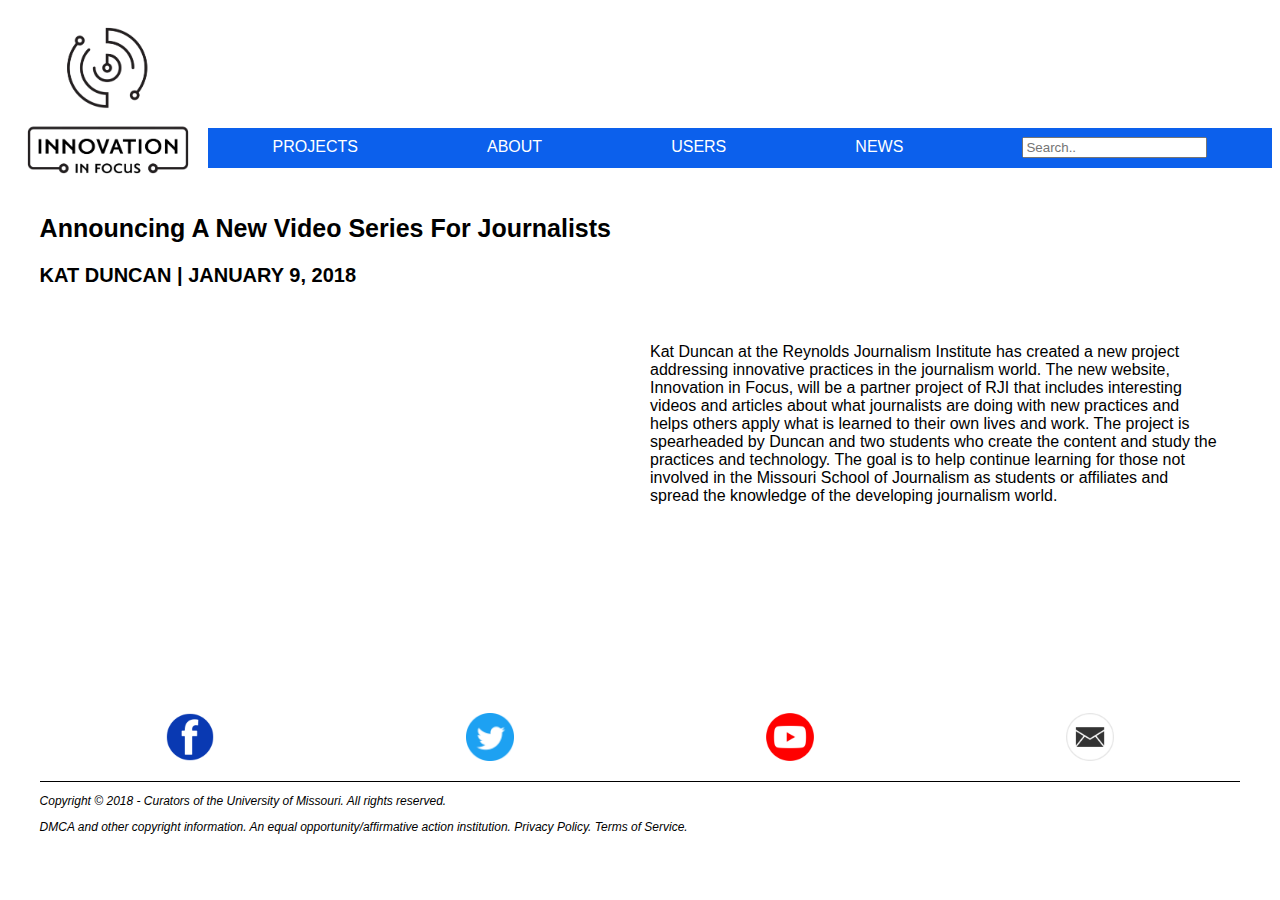
<file: focus_newsstory1.html>
<!DOCTYPE html PUBLIC "-//W3C//DTD XHTML 1.0 Transitional//EN"
   "http://www.w3.org/TR/xhtml1/DTD/xhtml1-transitional.dtd">

<html xmlns="http://www.w3.org/1999/xhtml">

<head>
  <title> Innovation in Focus|Kat Duncan at the Reynolds Journalism Institute</title>
  <meta http-equiv="content-type" content="text/html;charset=utf-8" />
  <link rel="stylesheet" type="text/css" href="style.css"/>
  <meta name="viewport" content="width=device-width, initial-scale=1"/>
  <script src="https://code.jquery.com/jquery-1.12.0.min.js"></script>
  <script src="focus.js" type="text/javascript"></script>
  <link href="https://fonts.googleapis.com/css?family=Heebo:100,300,400" />
</head>


<body>

    <div id="header">
      <div class="logo">
        <a href="index.html"> <img src="Logo/IF.png" alt="Innovation in Focus Logo"/></a>
      </div>
      <!-- <a href="index.html"> <img src="Logo/IF.png" alt="Innovation in Focus Logo" width="20" /></a> -->
    <!-- <a class="menu-trigger" href="#">&#9776;</a> -->
      <ul id="nav">
          <li><a href="focus_content.html">PROJECTS</a></li>
          <li><a href="focus_about.html">ABOUT</a></li>
          <li><a href="focus_user.html">USERS</a></li>
          <li><a href="focus_news.html">NEWS</a></li>
          <div id="searchbar">
          <input type= "text" placeholder="Search.."/>
        </div>
      </ul>
  </div>
  
<div id="container">
<h2> Announcing A New Video Series For Journalists</h2>
<h3>KAT DUNCAN | JANUARY 9, 2018</h3>

<section>
<div class="videoWrapper">
<iframe width="600" height="395" src="https://www.youtube.com/embed/CUg2EQiC2ek" frameborder="0" allow="autoplay; encrypted-media" allowfullscreen></iframe>
</div>
<article>
<p> Kat Duncan at the Reynolds Journalism Institute has created a new project addressing innovative practices in the journalism world. The new website, Innovation in Focus, will be a partner project of RJI that includes interesting videos and articles about what journalists are doing with new practices and helps others apply what is learned to their own lives and work. The project is spearheaded by Duncan and two students who create the content and study the practices and technology. The goal is to help continue learning for those not involved in the Missouri School of Journalism as students or affiliates and spread the knowledge of the developing journalism world. </p>
</article>
</section>


<div id="social">
  <a class="social" href="https://www.facebook.com/reynoldsjournalisminstitute/"><img src="Social Icons/facebook.png" alt="Connect on Facebook"/></a>
  <a class="social" href="https://twitter.com/RJI"><img src="Social Icons/Twitter_Social_Icon_Circle_Color.png" alt="Connect on Twitter"/></a>
  <a class="social" href="https://www.youtube.com/user/reynoldsjournalism"><img src="Social Icons/youtube_social_circle_red.png" alt="Connect on YouTube"/></a>
  <a class="social" href="mailto:duncank@rjionline.org"><img src="Social Icons/email.png" alt="Email us"/></a>
</div>

<footer>
<p class="footer"> Copyright © 2018 - Curators of the University of Missouri. All rights reserved.</p>
<p class="footer"> DMCA and other copyright information. An equal opportunity/affirmative action institution. Privacy Policy. Terms of Service.</p></footer>


</div>
</body>
</html>
</file>
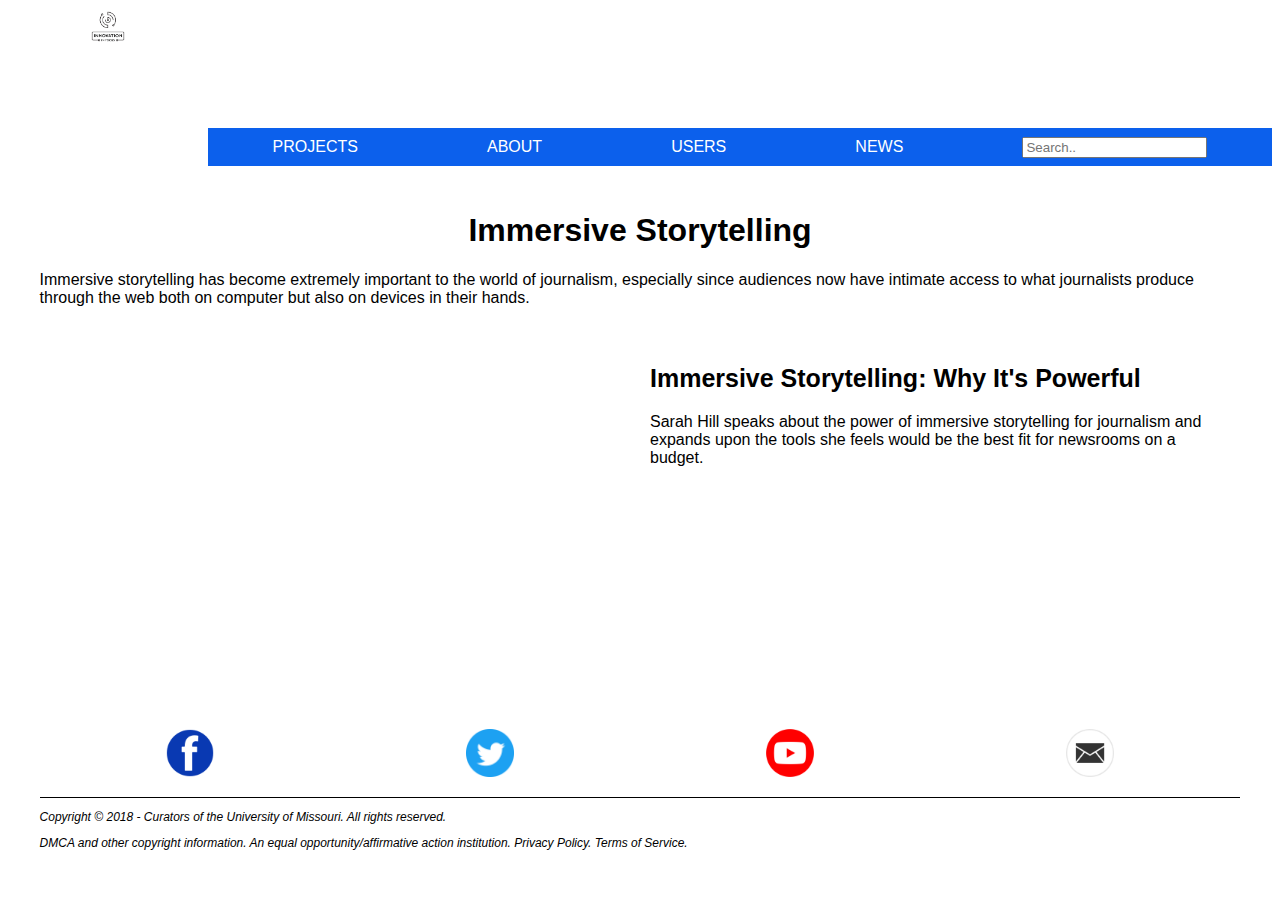
<file: focus_topic1.html>
<!DOCTYPE html PUBLIC "-//W3C//DTD XHTML 1.0 Transitional//EN"
   "http://www.w3.org/TR/xhtml1/DTD/xhtml1-transitional.dtd">

<html xmlns="http://www.w3.org/1999/xhtml">

<head>
  <title> Innovation in Focus| TOPICS</title>
  <meta http-equiv="content-type" content="text/html;charset=utf-8" />
  <link rel="stylesheet" type="text/css" href="style.css"/>
  <meta name="viewport" content="width=device-width, initial-scale=1"/>
  <script src="https://code.jquery.com/jquery-1.12.0.min.js"></script>
  <script src="focus.js" type="text/javascript"></script>
  <link href="https://fonts.googleapis.com/css?family=Heebo:100,300,400" />
</head>


<body>

    <div id="header">
      <a href="index.html"> <img src="Logo/IF.png" alt="Innovation in Focus Logo" width="20" /></a>
<!-- <a class="menu-trigger" href="#">&#9776;</a> -->
      <ul id="nav">
          <li><a href="focus_content.html">PROJECTS</a></li>
          <li><a href="focus_about.html">ABOUT</a></li>
          <li><a href="focus_user.html">USERS</a></li>
          <li><a href="focus_news.html">NEWS</a></li>
          <div id="searchbar">
          <input type= "text" placeholder="Search.."/>
        </div>
      </ul>
    </div>

<div id="container">
<h1> Immersive Storytelling </h1>
<p> Immersive storytelling has become extremely important to the world of journalism, especially since audiences now have intimate access to what journalists produce through the web both on computer but also on devices in their hands. </p>

<section>
<div class="videoWrapper">
<iframe class="video" width="560" height="315" src="https://www.youtube.com/embed/wwiMXInq5UU" frameborder="0" allow="autoplay; encrypted-media" allowfullscreen></iframe>
</div>
<article>
<h2> Immersive Storytelling: Why It's Powerful </h2>
<p> Sarah Hill speaks about the power of immersive storytelling for journalism and expands upon the tools she feels would be the best fit for newsrooms on a budget. </p>
</article>
</section>

<div id="social">
  <a class="social" href="https://www.facebook.com/reynoldsjournalisminstitute/"><img src="Social Icons/facebook.png" alt="Connect on Facebook"/></a>
  <a class="social" href="https://twitter.com/RJI"><img src="Social Icons/Twitter_Social_Icon_Circle_Color.png" alt="Connect on Twitter"/></a>
  <a class="social" href="https://www.youtube.com/user/reynoldsjournalism"><img src="Social Icons/youtube_social_circle_red.png" alt="Connect on YouTube"/></a>
  <a class="social" href="mailto:duncank@rjionline.org"><img src="Social Icons/email.png" alt="Email us"/></a>
</div>


<footer>
<p class="footer"> Copyright © 2018 - Curators of the University of Missouri. All rights reserved.</p>
<p class="footer"> DMCA and other copyright information. An equal opportunity/affirmative action institution. Privacy Policy. Terms of Service.</p></footer>


</div>
</body>
</html>
</file>
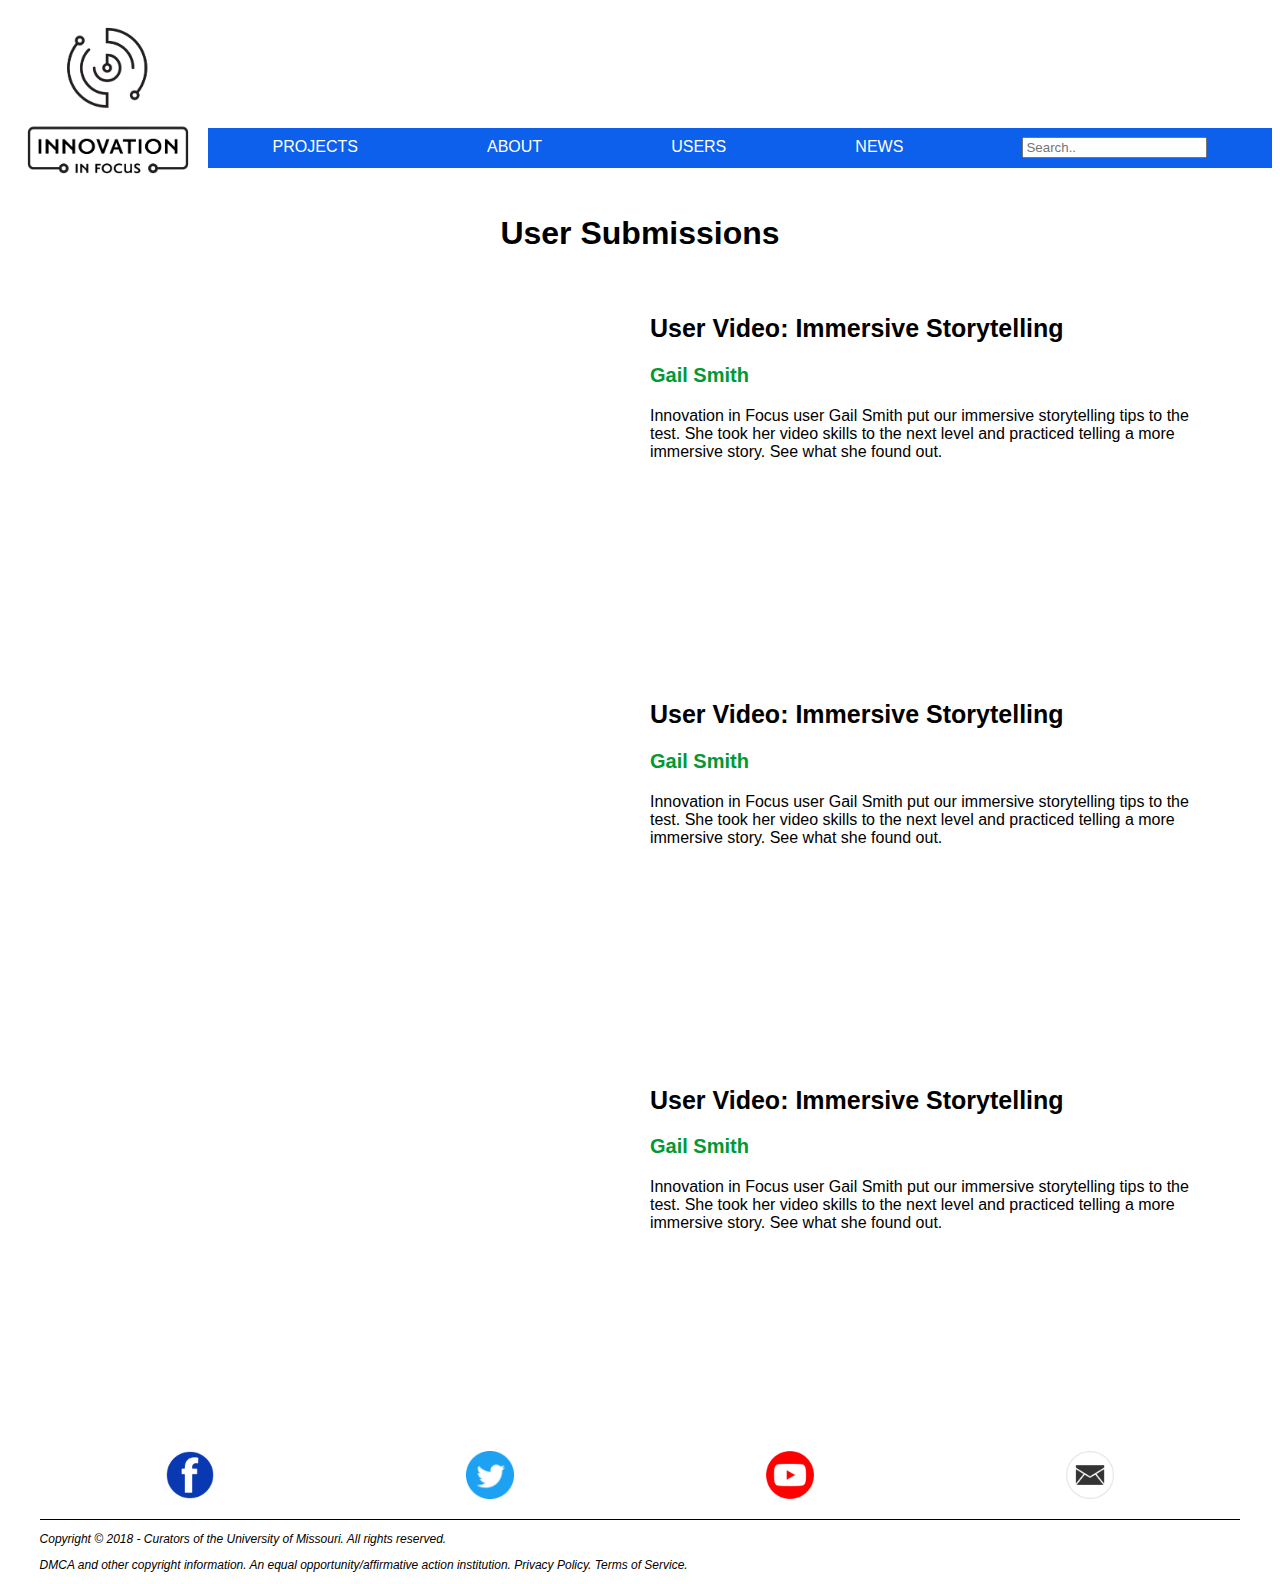
<file: focus_user.html>
<!DOCTYPE html PUBLIC "-//W3C//DTD XHTML 1.0 Transitional//EN"
   "http://www.w3.org/TR/xhtml1/DTD/xhtml1-transitional.dtd">

<html xmlns="http://www.w3.org/1999/xhtml">

<head>
  <title> Innovation in Focus| USERS</title>
  <meta http-equiv="content-type" content="text/html;charset=utf-8" />
  <link rel="stylesheet" type="text/css" href="style.css"/>
  <meta name="viewport" content="width=device-width, initial-scale=1"/>
  <script src="https://code.jquery.com/jquery-1.12.0.min.js"></script>
  <script src="focus.js" type="text/javascript"></script>
  <link href="https://fonts.googleapis.com/css?family=Heebo:100,300,400" />
</head>


<body>

    <div id="header">
      <div class="logo">
        <a href="index.html"> <img src="Logo/IF.png" alt="Innovation in Focus Logo"/></a>
      </div>
      <!-- <a class="menu-trigger" href="#">&#9776;</a> -->
      <ul id="nav">
          <li><a href="focus_content.html">PROJECTS</a></li>
          <li><a href="focus_about.html">ABOUT</a></li>
          <li><a href="focus_user.html">USERS</a></li>
          <li><a href="focus_news.html">NEWS</a></li>
          <div id="searchbar">
          <input type= "text" placeholder="Search.."/>
        </div>
      </ul>
    </div>

<div id="container">
<h1> User Submissions </h1>

<section>
<div class="videoWrapper">
<iframe class="video" width="560" height="315" src="https://www.youtube.com/embed/wwiMXInq5UU" frameborder="0" allow="autoplay; encrypted-media" allowfullscreen></iframe>
</div>
<article>
<h2> User Video: Immersive Storytelling </h2>
<h3> <a class="link" href="focus_user1.html"> Gail Smith </a></h3>
<p> Innovation in Focus user Gail Smith put our immersive storytelling tips to the test. She took her video skills to the next level and practiced telling a more immersive story. See what she found out. </p>
</article>
</section>

<section>
<div class="videoWrapper">
<iframe class="video" width="560" height="315" src="https://www.youtube.com/embed/wwiMXInq5UU" frameborder="0" allow="autoplay; encrypted-media" allowfullscreen></iframe>
</div>
<article>
<h2> User Video: Immersive Storytelling </h2>
<h3> <a class="link" href="focus_user1.html"> Gail Smith </a> </h3>
<p> Innovation in Focus user Gail Smith put our immersive storytelling tips to the test. She took her video skills to the next level and practiced telling a more immersive story. See what she found out. </p>
</article>
</section>

<section>
<div class="videoWrapper">
<iframe class="video" width="560" height="315" src="https://www.youtube.com/embed/wwiMXInq5UU" frameborder="0" allow="autoplay; encrypted-media" allowfullscreen></iframe>
</div>
<article>
<h2> User Video: Immersive Storytelling </h2>
<h3> <a class="link" href="focus_user1.html"> Gail Smith </a> </h3>
<p> Innovation in Focus user Gail Smith put our immersive storytelling tips to the test. She took her video skills to the next level and practiced telling a more immersive story. See what she found out. </p>
</article>
</section>

<div id="social">
  <a class="social" href="https://www.facebook.com/reynoldsjournalisminstitute/"><img src="Social Icons/facebook.png" alt="Connect on Facebook"/></a>
  <a class="social" href="https://twitter.com/RJI"><img src="Social Icons/Twitter_Social_Icon_Circle_Color.png" alt="Connect on Twitter"/></a>
  <a class="social" href="https://www.youtube.com/user/reynoldsjournalism"><img src="Social Icons/youtube_social_circle_red.png" alt="Connect on YouTube"/></a>
  <a class="social" href="mailto:duncank@rjionline.org"><img src="Social Icons/email.png" alt="Email us"/></a>
</div>

<footer>
<p class="footer"> Copyright © 2018 - Curators of the University of Missouri. All rights reserved.</p>
<p class="footer"> DMCA and other copyright information. An equal opportunity/affirmative action institution. Privacy Policy. Terms of Service.</p></footer>


</div>
</body>
</html>
</file>
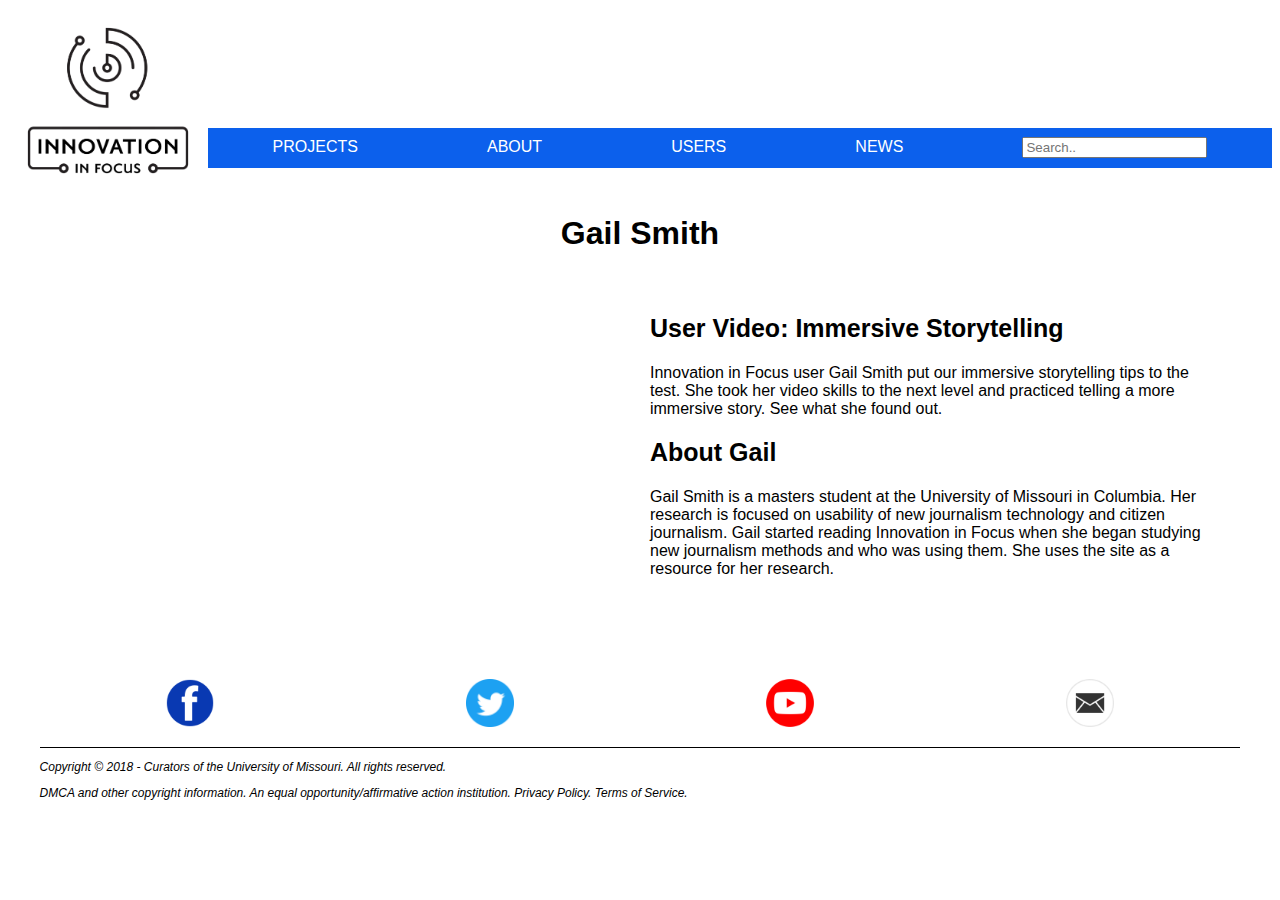
<file: focus_user1.html>
<!DOCTYPE html PUBLIC "-//W3C//DTD XHTML 1.0 Transitional//EN"
   "http://www.w3.org/TR/xhtml1/DTD/xhtml1-transitional.dtd">

<html xmlns="http://www.w3.org/1999/xhtml">

<head>
  <title> Innovation in Focus| CONTRIBUTION</title>
  <meta http-equiv="content-type" content="text/html;charset=utf-8" />
  <link rel="stylesheet" type="text/css" href="style.css"/>
  <meta name="viewport" content="width=device-width, initial-scale=1"/>
  <script src="https://code.jquery.com/jquery-1.12.0.min.js"></script>
  <script src="focus.js" type="text/javascript"></script>
  <link href="https://fonts.googleapis.com/css?family=Heebo:100,300,400" />
</head>


<body>

  <div id="header">
    <div class="logo">
      <a href="index.html"> <img src="Logo/IF.png" alt="Innovation in Focus Logo"/></a>
    </div><!-- <a class="menu-trigger" href="#">&#9776;</a> -->
      <ul id="nav">
          <li><a href="focus_content.html">PROJECTS</a></li>
          <li><a href="focus_about.html">ABOUT</a></li>
          <li><a href="focus_user.html">USERS</a></li>
          <li><a href="focus_news.html">NEWS</a></li>
          <div id="searchbar">
          <input type= "text" placeholder="Search.."/>
        </div>
      </ul>
    </div>

<div id="container">
<h1> Gail Smith </h1>
<section>
<div class="videoWrapper">
<iframe class="video" width="560" height="315" src="https://www.youtube.com/embed/wwiMXInq5UU" frameborder="0" allow="autoplay; encrypted-media" allowfullscreen></iframe>
</div>
<article>
<h2> User Video: Immersive Storytelling </h2>
<p> Innovation in Focus user Gail Smith put our immersive storytelling tips to the test. She took her video skills to the next level and practiced telling a more immersive story. See what she found out. </p>

<h2> About Gail </h2>
<p> Gail Smith is a masters student at the University of Missouri in Columbia. Her research is focused on usability of new journalism technology and citizen journalism. Gail started reading Innovation in Focus when she began studying new journalism methods and who was using them. She uses the site as a resource for her research. </p>
</article>
</section>



<div id="social">
  <a class="social" href="https://www.facebook.com/reynoldsjournalisminstitute/"><img src="Social Icons/facebook.png" alt="Connect on Facebook"/></a>
  <a class="social" href="https://twitter.com/RJI"><img src="Social Icons/Twitter_Social_Icon_Circle_Color.png" alt="Connect on Twitter"/></a>
  <a class="social" href="https://www.youtube.com/user/reynoldsjournalism"><img src="Social Icons/youtube_social_circle_red.png" alt="Connect on YouTube"/></a>
  <a class="social" href="mailto:duncank@rjionline.org"><img src="Social Icons/email.png" alt="Email us"/></a>
</div>


<footer>
<p class="footer"> Copyright © 2018 - Curators of the University of Missouri. All rights reserved.</p>
<p class="footer"> DMCA and other copyright information. An equal opportunity/affirmative action institution. Privacy Policy. Terms of Service.</p></footer>


</div>
</body>
</html>
</file>
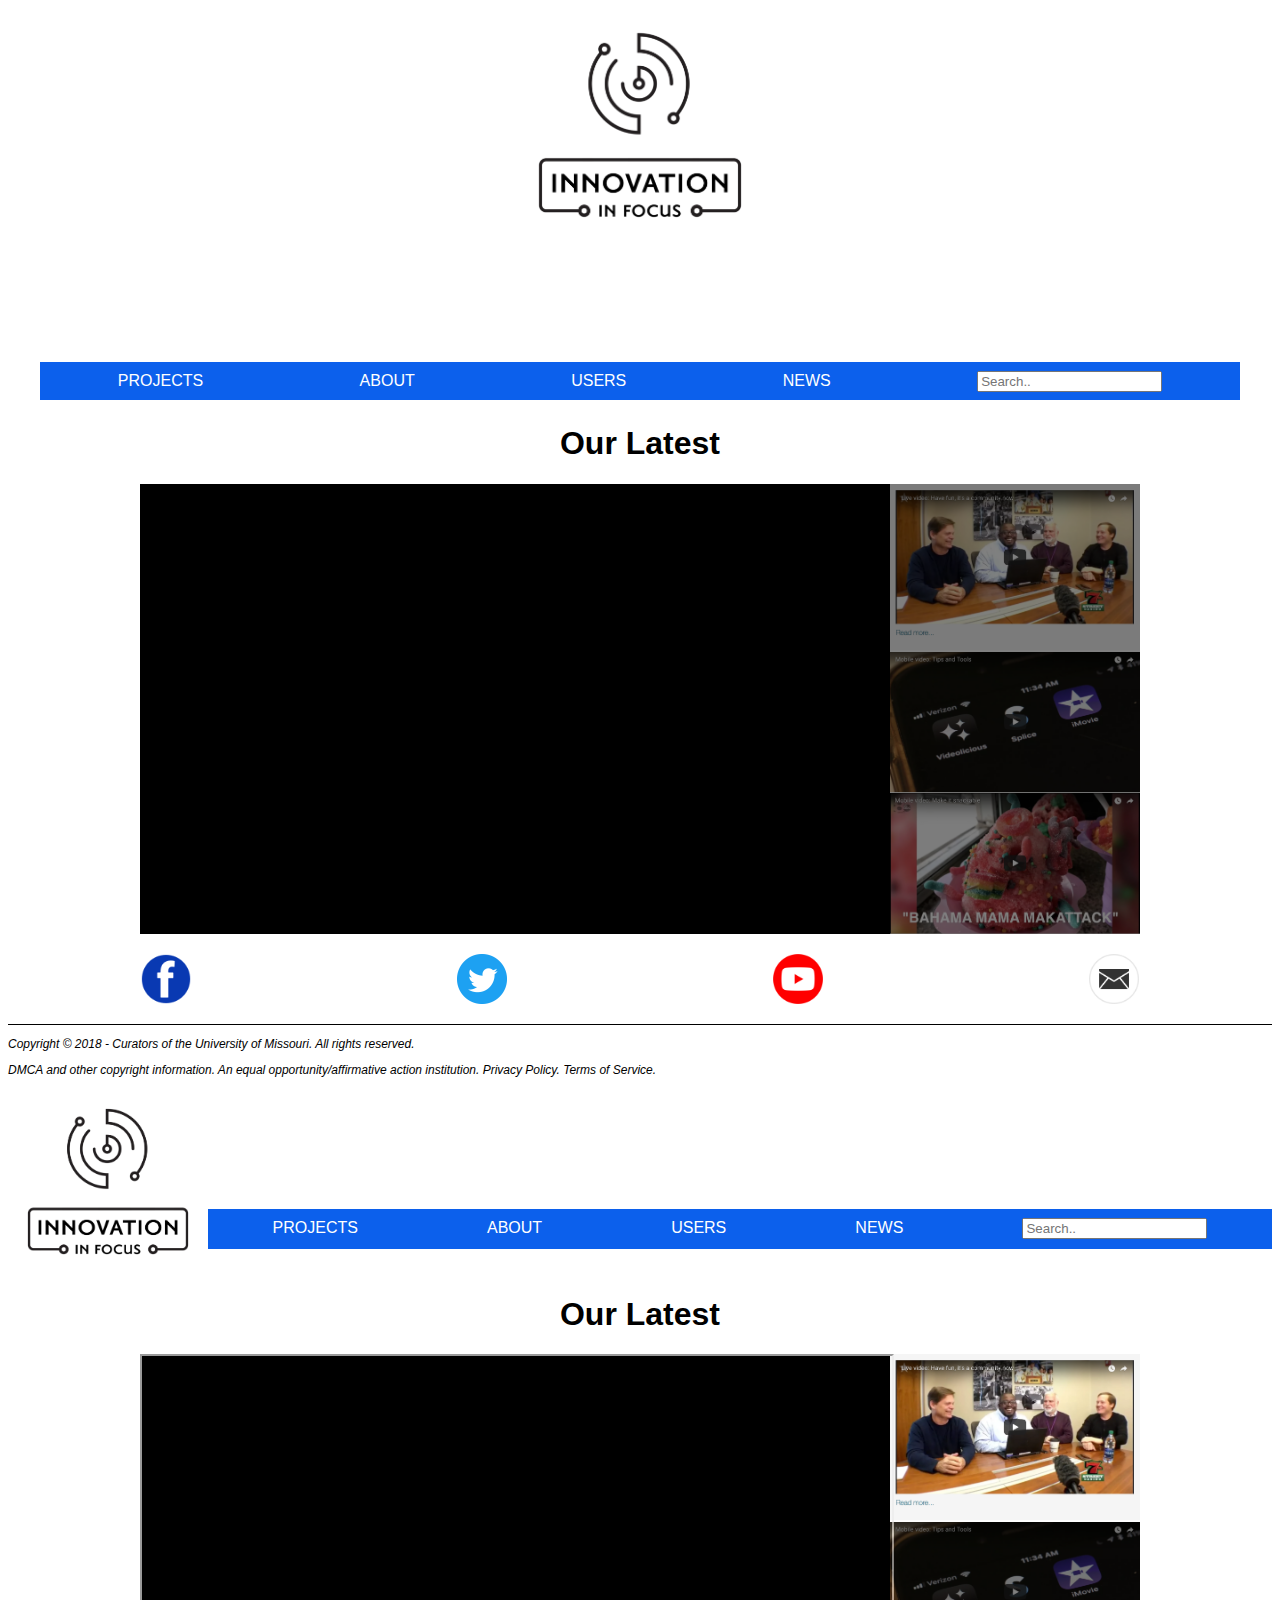
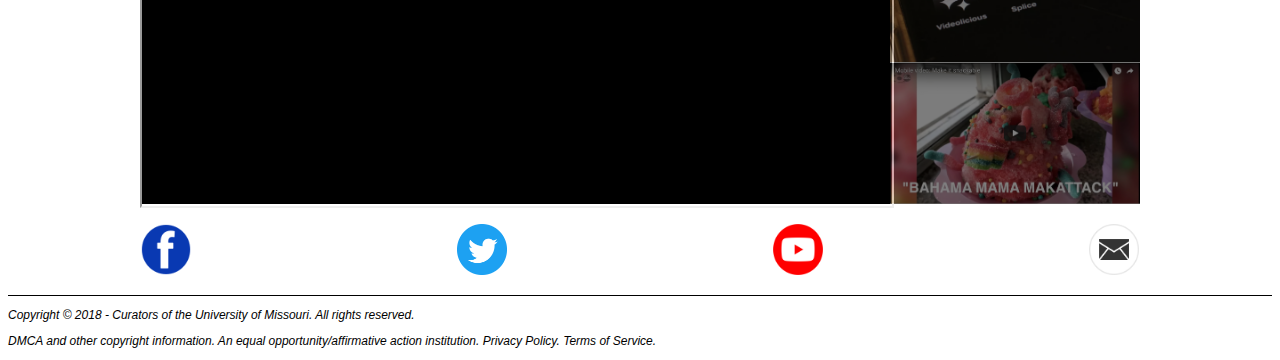
<file: videotest.html>
<!DOCTYPE html PUBLIC "-//W3C//DTD XHTML 1.0 Transitional//EN"
   "http://www.w3.org/TR/xhtml1/DTD/xhtml1-transitional.dtd">

<html xmlns="http://www.w3.org/1999/xhtml">

<head>
  <title> Innovation in Focus| CONTENT</title>
  <meta http-equiv="content-type" content="text/html;charset=utf-8" />
  <link rel="stylesheet" type="text/css" href="style.css"/>
  <meta name="viewport" content="width=device-width, initial-scale=1"/>
  <link href="https://fonts.googleapis.com/css?family=Heebo:100,300,400" />
  <!-- <script src="https://code.jquery.com/jquery-1.12.0.min.js"></script>
  <script src="focus.js" type="text/javascript"></script> -->
</head>

<body>
  <a href="index.html"> <img src="Logo/IF.png" alt="Innovation in Focus Logo" width="20" /></a>
<div id="container">

<div id="header">
</div>


<!-- <a class="menu-trigger" href="#">&#9776;</a> -->
<ul id="nav">
    <li><a href="focus_content.html">PROJECTS</a></li>
    <li><a href="focus_about.html">ABOUT</a></li>
    <li><a href="focus_user.html">USERS</a></li>
    <li><a href="focus_news.html">NEWS</a></li>
    <div id="searchbar">
    <input type= "text" placeholder="Search.."/>
  </div>
</ul>


<h1>Our Latest</h1>
<figure id="video_player">
    <div id="video_container">
        <iframe width="560" height="315" src="https://www.youtube.com/embed/wwiMXInq5UU" frameborder="0" allow="autoplay; encrypted-media" allowfullscreen></iframe>
    </div>

<figcaption>
  <a href="https://youtu.be/wwiMXInq5UU">
    <img src="Placeholder/focus1.jpg" alt="Innovation in Focus1"/>
  </a>
  <a href="https://youtu.be/wwiMXInq5UU">
    <img src="Placeholder/focus2.jpg" alt="Innovation in Focus2"/>
  </a>
  <a href="https://youtu.be/wwiMXInq5UU">
    <img src="Placeholder/focus3.jpg" alt="Innovation in Focus3"/>
  </a></div></figure>


<!-- le footer -->
<div id="social">
  <a class="social" href="https://www.facebook.com/reynoldsjournalisminstitute/"><img src="Social Icons/facebook.png" alt="Connect on Facebook"/></a>
  <a class="social" href="https://twitter.com/RJI"><img src="Social Icons/Twitter_Social_Icon_Circle_Color.png" alt="Connect on Twitter"/></a>
  <a class="social" href="https://www.youtube.com/user/reynoldsjournalism"><img src="Social Icons/youtube_social_circle_red.png" alt="Connect on YouTube"/></a>
  <a class="social" href="mailto:duncank@rjionline.org"><img src="Social Icons/email.png" alt="Email us"/></a>
</div>

<footer>
<p class="footer"> Copyright © 2018 - Curators of the University of Missouri. All rights reserved.</p>
<p class="footer"> DMCA and other copyright information. An equal opportunity/affirmative action institution. Privacy Policy. Terms of Service.</p></footer>

</div>
</body>
</html>


<body>

    <div id="header">
      <div class="logo">
        <a href="index.html"> <img src="Logo/IF.png" alt="Innovation in Focus Logo"/></a>
      </div>
<!-- <a class="menu-trigger" href="#">&#9776;</a> -->
      <ul id="nav">
          <li><a href="focus_content.html">PROJECTS</a></li>
          <li><a href="focus_about.html">ABOUT</a></li>
          <li><a href="focus_user.html">USERS</a></li>
          <li><a href="focus_news.html">NEWS</a></li>
          <div id="searchbar">
          <input type= "text" placeholder="Search.."/>
        </div>
      </ul>
    </div>

<div id="container">
<h1>Our Latest</h1>
<figure id="video_player">
  <div id="video_container">
    <iframe class="video">
    <video controls poster="https://www.youtube.com/embed/wwiMXInq5UU"playsinline>
      <source src="https://www.youtube.com/embed/wwiMXInq5UU" type="video/mp4">
        <source src="https://www.youtube.com/embed/wwiMXInq5UU" type="video/webm"
        allow="autoplay; encrypted-media" allowfullscreen></iframe>
  </video>
</div>
<figcaption>
  <a href="https://www.youtube.com/embed?v=wwiMXInq5UU" class="currentvid">
    <img src="Placeholder/focus1.jpg" alt="Innovation in Focus1"/>
  </a>
  <a href="https://www.youtube.com/embed?v=wwiMXInq5UU.mp4">
    <img src="Placeholder/focus2.jpg" alt="Innovation in Focus2"/>
  </a>
  <a href="https://www.youtube.com/embed?v=wwiMXInq5UU.mp4">
    <img src="Placeholder/focus3.jpg" alt="Innovation in Focus3"/>
  </a></div></figure>


<!-- le footer -->
<div id="social">
  <a class="social" href="https://www.facebook.com/reynoldsjournalisminstitute/"><img src="Social Icons/facebook.png" alt="Connect on Facebook"/></a>
  <a class="social" href="https://twitter.com/RJI"><img src="Social Icons/Twitter_Social_Icon_Circle_Color.png" alt="Connect on Twitter"/></a>
  <a class="social" href="https://www.youtube.com/user/reynoldsjournalism"><img src="Social Icons/youtube_social_circle_red.png" alt="Connect on YouTube"/></a>
  <a class="social" href="mailto:duncank@rjionline.org"><img src="Social Icons/email.png" alt="Email us"/></a>
</div>

<footer>
<p class="footer"> Copyright © 2018 - Curators of the University of Missouri. All rights reserved.</p>
<p class="footer"> DMCA and other copyright information. An equal opportunity/affirmative action institution. Privacy Policy. Terms of Service.</p></footer>

</div>
</body>
</file>
<file: style.css>
h1 {
  font-family: 'Heebo', sans-serif;
  text-align: center;
}

p{
  font-family: Helvetica, Arial, sans-serif;
  font-size: 16px;
}

img{
  float: inherit;
  padding: 0;
  display: block;
  margin-left: auto;
  margin-right: auto;
  width: 20%;
}

h2 {
  font-family: Helvetica, Arial, sans-serif;
  font-size: 25px;
}

h3{
  margin-top: 0;
  font-family: Helvetica, Arial, sans-serif;
  font-size: 20px;
}

#nav {
  list-style: none;
  display: flex;
  flex-direction: column;
  justify-content: space-around;
  padding: 0;
}

#searchbar {
  display: none;
}

#nav li {
  margin: 0;
  padding: 0;
  display: inline;
}

#nav a:link, #nav a:visited {
  color: #ffffff;
  background-color: #0C60EC;
  display: block;
  text-decoration: none;
  text-align: center;
  font-family: 'Heebo', sans-serif;
  padding: 5px;
  border-bottom:1px solid white;
}


#nav a:hover, .navigation a:active{
  color: #b8c1bb;
}


ul {
    margin: 0;
    padding: 0;
    overflow: hidden;
    background-color: #0C60EC;
    font-size: 16px;
}

li {
    position: sticky;
    display: inline-block;
}

#max{
  display: none;
}


.videoWrapper{
  position: relative;
	padding-bottom: 56.25%; /* 16:9 */
	padding-top: 25px;
	height: 0;
}

.videoWrapper iframe {
	position: absolute;
	top: 0;
	left: 0;
	width: 100%;
	height: 100%;
  padding-top: 10px;
  padding-bottom: 10px;
}

.link{
  text-decoration: none;
  color:#009933;
}

.email{
  color:#009933;
}

#social {
  display: flex;
  flex-direction: row;
  justify-content: space-around;
  padding-top: 20px;
  padding-bottom:20px;
}

.social{
  width: 20%;
}

.photo_aside {
 width: 100%;
float:left;
}

.socialimage {
  width: 30%;
}

.team{
  display: block;
  width: 95%;
  margin: auto;
}

.team_pic{
  width:15%;
  min-width:200px;
  margin:auto;
}

.team_text{
  width:100%;
  margin:auto;
}


.left{
  float: left;
  padding: 0 20px 20px 0;
  width: 100%;
  height: 100%;
}

.usercontent{
  display: flex;
  flex-direction:row;
  padding-top: 20px;
}

.usertext{
  margin-top:10px;
  text-align: left;
}


.newsRelease img{
width: 100%
}

/* videoplayer css stuuuuff */

#video_player {
  display: table; line-height: 0;
  font-size: 0; background: #000;
  max-width: 1000px;
  margin: 0 auto;
}
#video_container {
  position: relative;
}

#video_container iframe {
	position: absolute;
	top: 0;
	left: 0;
	width: 100%;
	height: 100%;
}

#video_player div, #video_player figcaption {
  display: table-cell;
  vertical-align: top;
}
#video_container video {
  position: relative;
  display: block;
  width: 100%;
  height: 100%;
  top: 0;
}
#video_player figcaption { width: 25%; }
#video_player figcaption a { display: block;}
#video_player figcaption a {
  opacity: .5;
  transition: 1s opacity;
}
#video_player figcaption a img, figure video {
  width: 100%; height: auto;
}
#video_player figcaption a.currentvid, #video_player
figcaption a:hover, #video_player figcaption a:focus { opacity: 1; }
/*@media (max-width: 700px) {
  #video_player video, #video_player figcaption {
    display: table-row;
  }
#video_container { padding-top: 56.25%; }
#video_player figcaption a {
  display: inline-block; width: 33.33%;
}*/

.footer {
  font-style: italic;
  font-size: 12px;
}

#container{
  width: 95%;
  margin: auto;
}


#intro{
  font-style: italic;
  font-size: 12px;
  text-align: center;
}

@media screen and (min-width:500px) {
  .logo{
    width: 100%;
    margin: auto;
  }
 #nav {
    padding: 10px;
    list-style: none;
    display: flex;
    flex-direction: row;
    flex-wrap: nowrap;
    justify-content:space-around;
    align-items: baseline;
    font-size: 16px;
  }

  #nav a:link{
  border-bottom: none;
  }

  #nav li{
    padding-bottom: 5px;
  }

  /* .menu-trigger{
    order: 1;
    font-size: 1.75em;
    width: 2em;
    display: block;
    text-decoration: none;
    color:#009933;
  } */

  #intro{
    max-width: 50%;
    margin: auto;
    padding-top: 10px;
  }

  #nav a{
    border-bottom: none;
  }
  #nav a:link, #nav a:visited{
    padding:0;
  }

  section {
    display: grid;
    grid-template-columns: 1fr 1fr;
    grid-gap: 20px;
    grid-template-areas:
      "a b";
  }

  article {
    grid-area: b;
  }

  .videoWrapper {
    grid-area: a;
  }

  section {
    padding: 20px;
  }

  .picture {
    display: block;
  }

  #searchbar{
    display: inherit;
  }

  .team{
    display: flex;
    flex-direction:row;
    margin-bottom: 10px;
  }

  .team_pic{
    width:15%;
    margin:10px;
  }
  .team_text{
    width:100%;
    margin:10px;
  }

}

@media screen and (min-width: 1000px) {

   #header{
     display: grid;
     grid-template-columns: 200px 1fr;
      grid-template-areas:
        "a b";
   }
   .logo{
     grid-area: a;
   }
   ul{
     grid-area: b;
     /* overflow:visible;
     margin: auto; */
     margin-top: 120px;
     margin-bottom: 25px;
   }
   .logo img{
     width:200px;
   }
   #nav{
     padding:0;
     margin-left:0;
   }
  #nav li{
    display: block;
    padding:10px;
  }

  #searchbar{
    padding-right:10px;
  }
}


footer{
  border-top: 1px solid black;
}
</file>
